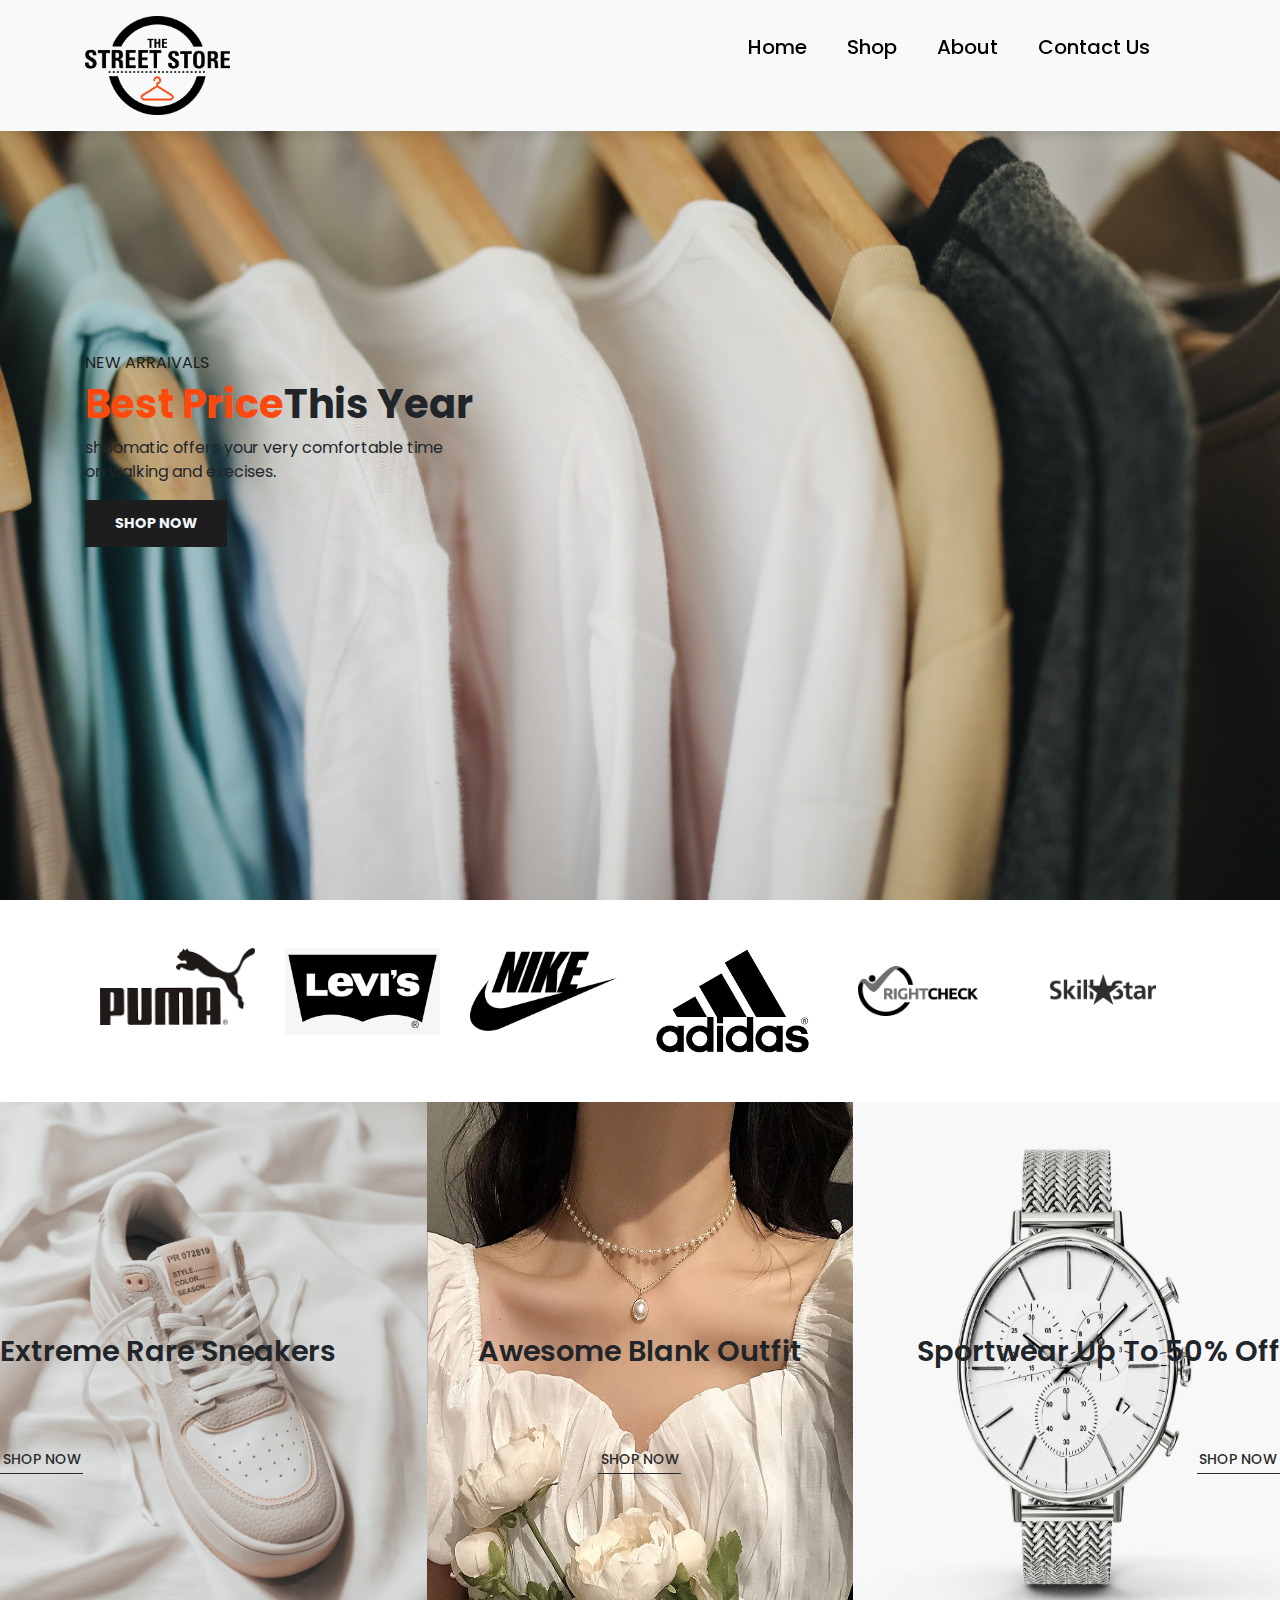
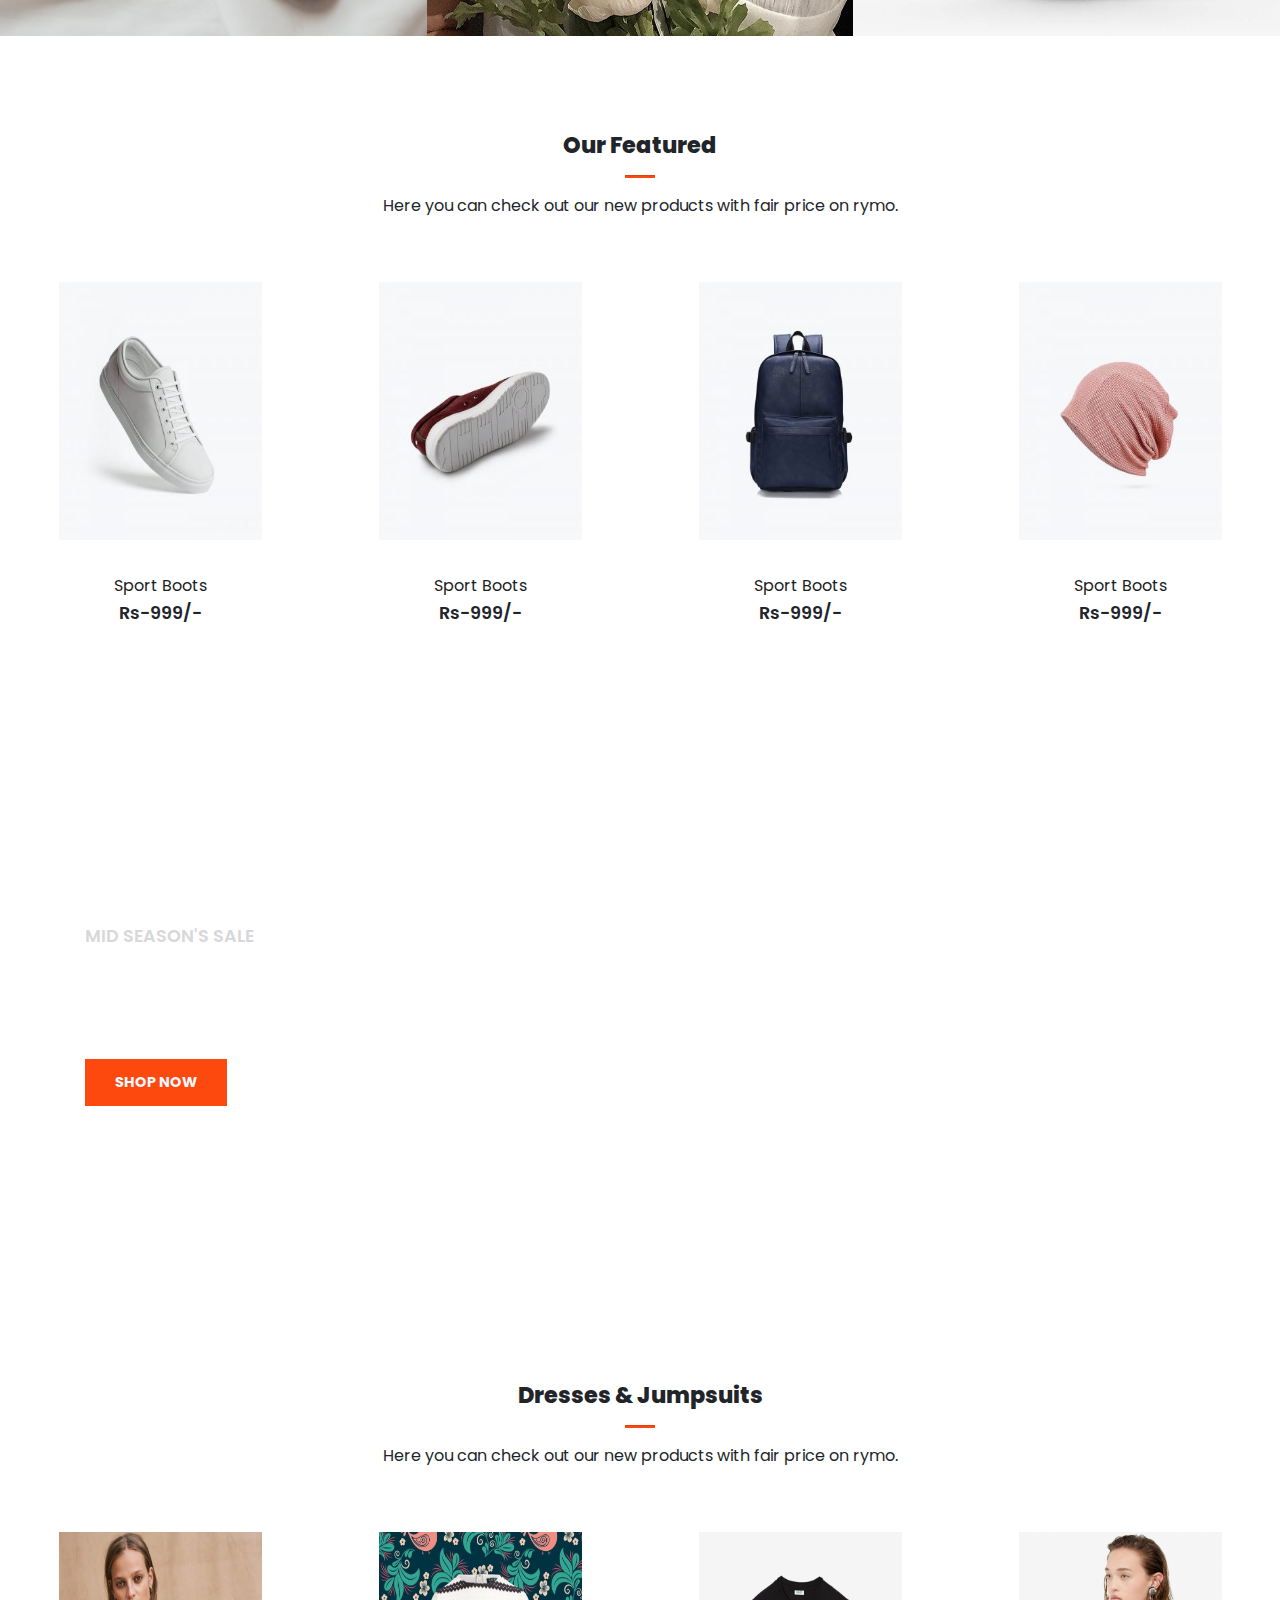
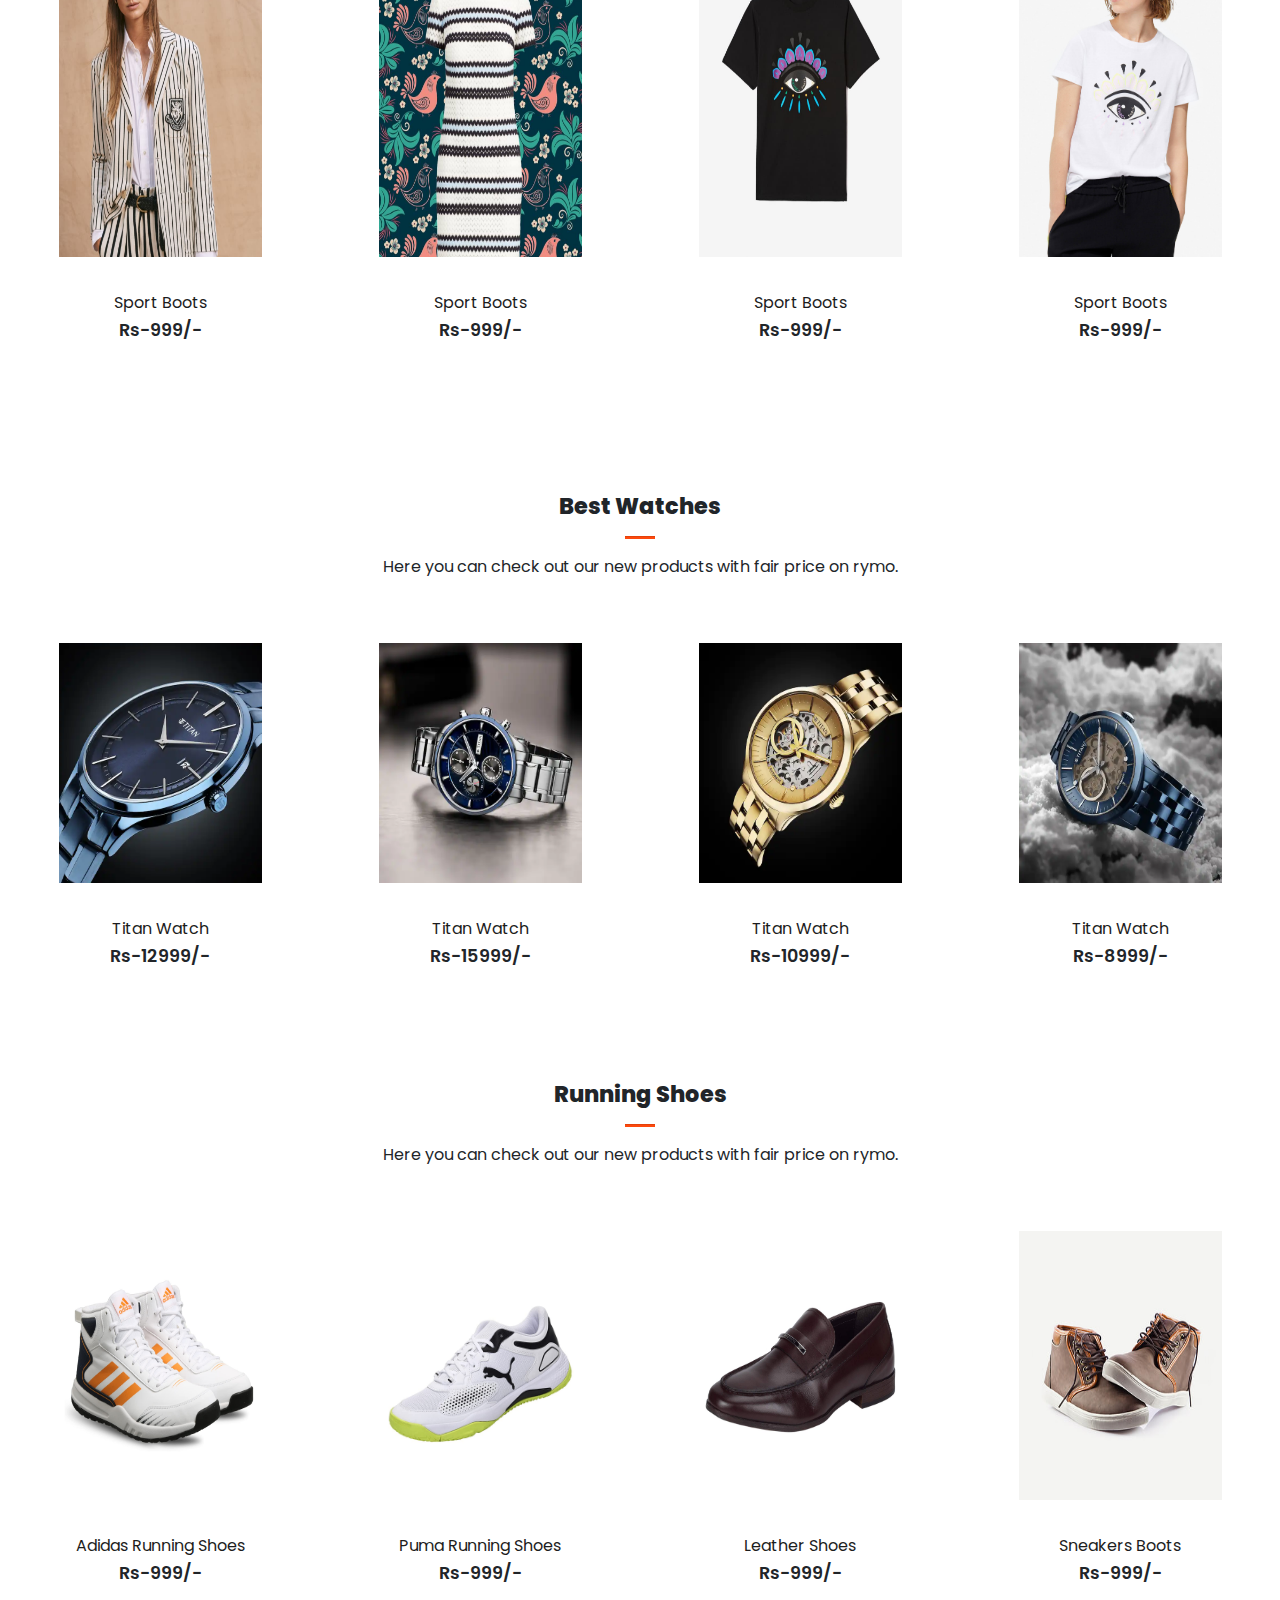
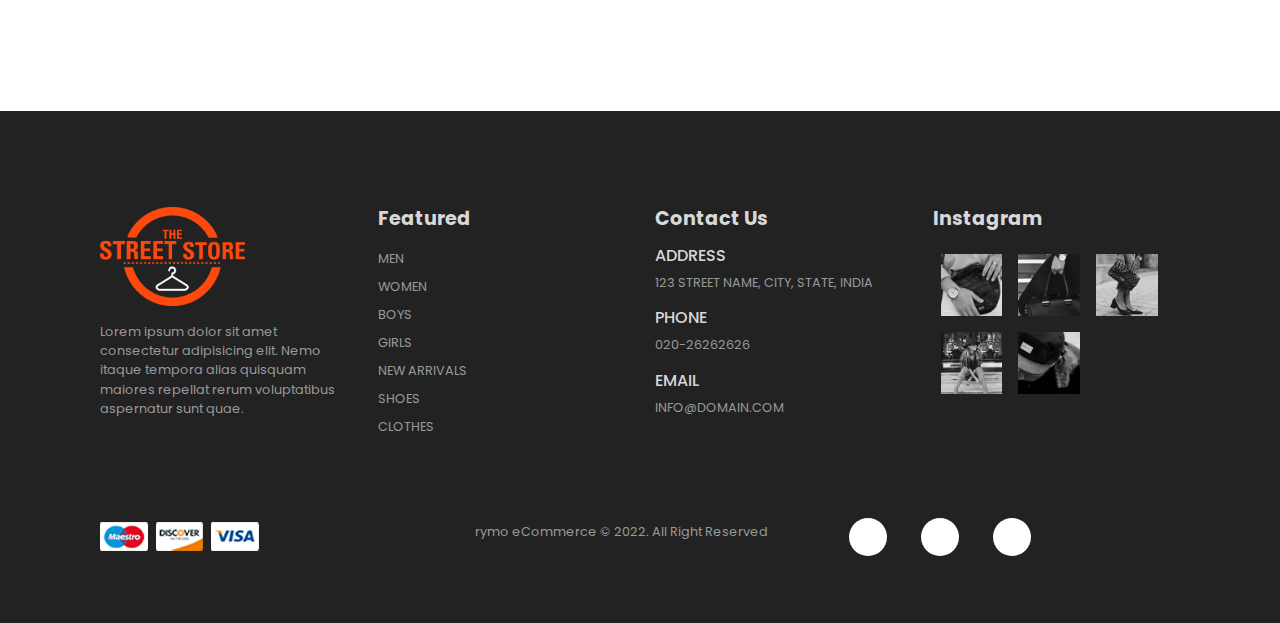
<file: index.html>
<!DOCTYPE html>
<html lang="en">

<head>
    <meta charset="UTF-8">
    <meta http-equiv="X-UA-Compatible" content="IE=edge">
    <meta name="viewport" content="width=device-width, initial-scale=1.0">
    <title>Project-1</title>
    <link rel="icon" type="image/x-icon" href="/img/icon.ico">

    <link rel="stylesheet" href="https://stackpath.bootstrapcdn.com/bootstrap/4.5.2/css/bootstrap.min.css"
        integrity="sha384-JcKb8q3iqJ61gNV9KGb8thSsNjpSL0n8PARn9HuZOnIxN0hoP+VmmDGMN5t9UJ0Z" crossorigin="anonymous">
    <link rel="stylesheet" href="https://cdnjs.cloudflare.com/ajax/libs/font-awesome/6.2.1/css/all.min.css"
        integrity="sha512-MV7K8+y+gLIBoVD59lQIYicR65iaqukzvf/nwasF0nqhPay5w/9lJmVM2hMDcnK143ze32    OnMGCdVK+iQrJ7lzPJQd1w=="
        crossorigin="anonymous" referrerpolicy="no-referrer" />

    <link rel="stylesheet" href="https://site-assets.fontawesome.com/releases/v6.2.1/css/all.css">

    <link rel="stylesheet" href="https://site-assets.fontawesome.com/releases/v6.2.1/css/sharp-solid.css">
    <link rel="preconnect" href="https://fonts.googleapis.com">
    <link rel="preconnect" href="https://fonts.gstatic.com" crossorigin>
    <link rel="preconnect" href="https://fonts.googleapis.com">
    <link rel="preconnect" href="https://fonts.gstatic.com" crossorigin>
    <link
        href="https://fonts.googleapis.com/css2?family=Poppins:ital,wght@0,100;0,200;0,300;0,400;0,500;0,600;0,700;0,800;0,900;1,100;1,200;1,300;1,400;1,500;1,600;1,700;1,800;1,900&family=Sofia&display=swap"
        rel="stylesheet">
    <link rel="stylesheet" href="style.css">
</head>

<body>
    <!--Navigation-->
    <nav class="navbar navbar-expand-lg navbar-light bg-light py-3 fixed-top">
        <div class="container">
            <img class="logo" src="img/logo3.png" width="145px" alt="logo">
            <button class="navbar-toggler" type="button" data-bs-toggle="collapse"
                data-bs-target="#navbarSupportedContent" aria-controls="navbarSupportedContent" aria-expanded="false"
                aria-label="Toggle navigation">
                <span class="navbar-toggler-icon" id="toggler-icon"></span>
                <!--<span id="bar"><i class="fal fa-bars"></i></span>-->
            </button>
            <div class="collapse navbar-collapse" id="navbarSupportedContent">
                <ul class="navbar-nav ml-auto">
                    <li class="nav-item">
                        <a class="nav-link" href="index.html">Home</a>
                    </li>
                    <li class="nav-item">
                        <a class="nav-link" href="Shop.html">Shop</a>
                    </li>
                    <li class="nav-item">
                        <a class="nav-link" href="About.html">About</a>
                    </li>
                    <li class="nav-item">
                        <a class="nav-link" href="Contact.html">Contact Us</a>
                    </li>
                    <div class="carticon">
                        <a href="cart.html"><i class="fal fa-bag-shopping " id="shoppingbag" ></i></a>
                    </div>
            </div>
        </div>
    </nav>
    <section id="home">
        <div class="container">
            <h5>NEW ARRAIVALS</h5>
            <h1><span>Best Price</span>This Year</h1>
            <p>shoomatic offers your very comfortable time <br> on walking and execises.</p>
            <button id="shopbtn">Shop Now</button>
        </div>
    </section>
    <section id="brand" class="container">
        <div class="row m-0 py-5">
            <img class="img-fluid col-lg-2 col-md-4 col-6" src="img/brand/puma.png" alt="">
            <img class="img-fluid col-lg-2 col-md-4 col-6" src="img/brand/levis.png" alt="">
            <img class="img-fluid col-lg-2 col-md-4 col-6" src="img/brand/nike.png" alt="">
            <img class="img-fluid col-lg-2 col-md-4 col-6" src="img/brand/adidas.png" alt="">
            <img class="img-fluid col-lg-2 col-md-4 col-6" src="img/brand/5.png" alt="">
            <img class="img-fluid col-lg-2 col-md-4 col-6" src="img/brand/6.png" alt="">
        </div>
    </section>
    <section class="container-fluid row">
        <div class="col col-lg-4 col-md-12 col-12 p-0 m-0">
            <img class="img-fluid" src="img/new/9.jpg" alt="" srcset="">
            <div class="details">
                <h2>Extreme Rare Sneakers</h2>
                <button class="text-uppercase">Shop Now</button>
            </div>
        </div>
        <div class="col col-lg-4 col-md-12 col-12 p-0 m-0">
            <img class="img-fluid" src="img/new/4.jpg" alt="" srcset="">
            <div class="details">
                <h2>Awesome Blank Outfit</h2>
                <button class="text-uppercase">Shop Now</button>
            </div>
        </div>
        <div class="col col-lg-4 col-md-12 col-12 p-0 m-0">
            <img class="img-fluid" src="img/new/3.jpg" alt="" srcset="">
            <div class="details">
                <h2>Sportwear Up To 50% Off</h2>
                <button class="text-uppercase">Shop Now</button>
            </div>
        </div>
    </section>
    <section id="featured" class="my-5 pb-5">
        <div class="container text-center mt-5 py-5">
            <h3>Our Featured</h3>
            <hr class="mx-auto">
            <p>Here you can check out our new products with fair price on rymo.</p>
        </div>
        <div class="row mx auto container-fluid">
            <div class="product text-center col-lg-3 col-md-4 col-12">
                <img class="img-fluid mb-3" src="img/featured/1.jpg" alt="">
                <div class="star">
                    <i class="fas fa-star"></i>
                    <i class="fas fa-star"></i>
                    <i class="fas fa-star"></i>
                    <i class="fas fa-star"></i>
                    <i class="fas fa-star"></i>
                </div>
                <h5 class="p-name">Sport Boots</h5>
                <h4 class="p-price">Rs-999/-</h4>
                <button class="buy-btn">Buy Now</button>
            </div>
            <div class="product text-center col-lg-3 col-md-4 col-12">
                <img class="img-fluid mb-3" src="img/featured/2.jpg" alt="">
                <div class="star">
                    <i class="fas fa-star"></i>
                    <i class="fas fa-star"></i>
                    <i class="fas fa-star"></i>
                    <i class="fas fa-star"></i>
                    <i class="fas fa-star"></i>
                </div>
                <h5 class="p-name">Sport Boots</h5>
                <h4 class="p-price">Rs-999/-</h4>
                <button class="buy-btn">Buy Now</button>
            </div>
            <div class="product text-center col-lg-3 col-md-4 col-12">
                <img class="img-fluid mb-3" src="img/featured/3.jpg" alt="">
                <div class="star">
                    <i class="fas fa-star"></i>
                    <i class="fas fa-star"></i>
                    <i class="fas fa-star"></i>
                    <i class="fas fa-star"></i>
                    <i class="fas fa-star"></i>
                </div>
                <h5 class="p-name">Sport Boots</h5>
                <h4 class="p-price">Rs-999/-</h4>
                <button class="buy-btn">Buy Now</button>
            </div>
            <div class="product text-center col-lg-3 col-md-4 col-12">
                <img class="img-fluid mb-3" src="img/featured/4.jpg" alt="">
                <div class="star">
                    <i class="fas fa-star"></i>
                    <i class="fas fa-star"></i>
                    <i class="fas fa-star"></i>
                    <i class="fas fa-star"></i>
                    <i class="fas fa-star"></i>
                </div>
                <h5 class="p-name">Sport Boots</h5>
                <h4 class="p-price">Rs-999/-</h4>
                <button class="buy-btn">Buy Now</button>
            </div>
        </div>
    </section>
    <section id="banner" class="my-5 py-5">
        <div class="container">
            <h4>MID SEASON'S SALE</h4>
            <h1>Autumn collection <br> UP TO 20% OFF</h1>
            <button class="text-uppercase">Shop Now</button>
        </div>
    </section>
    <section id="clothes" class="my-5 ">
        <div class="container text-center mt-5 py-5">
            <h3>Dresses & Jumpsuits</h3>
            <hr class="mx-auto">
            <p>Here you can check out our new products with fair price on rymo.</p>
        </div>
        <div class="row mx auto container-fluid">
            <div class="product text-center col-lg-3 col-md-4 col-12">
                <img class="img-fluid mb-3" src="img/clothes/1.jpg" alt="">
                <div class="star">
                    <i class="fas fa-star"></i>
                    <i class="fas fa-star"></i>
                    <i class="fas fa-star"></i>
                    <i class="fas fa-star"></i>
                    <i class="fas fa-star"></i>
                </div>
                <h5 class="p-name">Sport Boots</h5>
                <h4 class="p-price">Rs-999/-</h4>
                <button class="buy-btn">Buy Now</button>
            </div>
            <div class="product text-center col-lg-3 col-md-4 col-12">
                <img class="img-fluid mb-3" src="img/clothes/2.jpg" alt="">
                <div class="star">
                    <i class="fas fa-star"></i>
                    <i class="fas fa-star"></i>
                    <i class="fas fa-star"></i>
                    <i class="fas fa-star"></i>
                    <i class="fas fa-star"></i>
                </div>
                <h5 class="p-name">Sport Boots</h5>
                <h4 class="p-price">Rs-999/-</h4>
                <button class="buy-btn">Buy Now</button>
            </div>
            <div class="product text-center col-lg-3 col-md-4 col-12">
                <img class="img-fluid mb-3" src="img/clothes/3.jpg" alt="">
                <div class="star">
                    <i class="fas fa-star"></i>
                    <i class="fas fa-star"></i>
                    <i class="fas fa-star"></i>
                    <i class="fas fa-star"></i>
                    <i class="fas fa-star"></i>
                </div>
                <h5 class="p-name">Sport Boots</h5>
                <h4 class="p-price">Rs-999/-</h4>
                <button class="buy-btn">Buy Now</button>
            </div>
            <div class="product text-center col-lg-3 col-md-4 col-12">
                <img class="img-fluid mb-3" src="img/clothes/4.jpg" alt="">
                <div class="star">
                    <i class="fas fa-star"></i>
                    <i class="fas fa-star"></i>
                    <i class="fas fa-star"></i>
                    <i class="fas fa-star"></i>
                    <i class="fas fa-star"></i>
                </div>
                <h5 class="p-name">Sport Boots</h5>
                <h4 class="p-price">Rs-999/-</h4>
                <button class="buy-btn">Buy Now</button>
            </div>
        </div>
    </section>
    <section id="watches" class="my-5 ">
        <div class="container text-center mt-5 py-5">
            <h3>Best Watches</h3>
            <hr class="mx-auto">
            <p>Here you can check out our new products with fair price on rymo.</p>
        </div>
        <div class="row mx auto container-fluid">
            <div class="product text-center col-lg-3 col-md-4 col-12">
                <img class="img-fluid mb-3" src="img/watches/titan1.webp" alt="">
                <div class="star">
                    <i class="fas fa-star"></i>
                    <i class="fas fa-star"></i>
                    <i class="fas fa-star"></i>
                    <i class="fas fa-star"></i>
                    <i class="fas fa-star"></i>
                </div>
                <h5 class="p-name">Titan Watch</h5>
                <h4 class="p-price">Rs-12999/-</h4>
                <button class="buy-btn">Buy Now</button>
            </div>
            <div class="product text-center col-lg-3 col-md-4 col-12">
                <img class="img-fluid mb-3" src="img/watches/titan2.webp" alt="">
                <div class="star">
                    <i class="fas fa-star"></i>
                    <i class="fas fa-star"></i>
                    <i class="fas fa-star"></i>
                    <i class="fas fa-star"></i>
                    <i class="fas fa-star"></i>
                </div>
                <h5 class="p-name">Titan Watch</h5>
                <h4 class="p-price">Rs-15999/-</h4>
                <button class="buy-btn">Buy Now</button>
            </div>
            <div class="product text-center col-lg-3 col-md-4 col-12">
                <img class="img-fluid mb-3" src="img/watches/titan3.webp" alt="">
                <div class="star">
                    <i class="fas fa-star"></i>
                    <i class="fas fa-star"></i>
                    <i class="fas fa-star"></i>
                    <i class="fas fa-star"></i>
                    <i class="fas fa-star"></i>
                </div>
                <h5 class="p-name">Titan Watch</h5>
                <h4 class="p-price">Rs-10999/-</h4>
                <button class="buy-btn">Buy Now</button>
            </div>
            <div class="product text-center col-lg-3 col-md-4 col-12">
                <img class="img-fluid mb-3" src="img/watches/titan4.webp" alt="">
                <div class="star">
                    <i class="fas fa-star"></i>
                    <i class="fas fa-star"></i>
                    <i class="fas fa-star"></i>
                    <i class="fas fa-star"></i>
                    <i class="fas fa-star"></i>
                </div>
                <h5 class="p-name">Titan Watch</h5>
                <h4 class="p-price">Rs-8999/-</h4>
                <button class="buy-btn">Buy Now</button>
            </div>
        </div>
    </section>
    <section id="shoes" class="my-5 pb-5">
        <div class="container text-center mt-5 py-5">
            <h3>Running Shoes</h3>
            <hr class="mx-auto">
            <p>Here you can check out our new products with fair price on rymo.</p>
        </div>
        <div class="row mx auto container-fluid">
            <div class="product text-center col-lg-3 col-md-4 col-12">
                <img class="img-fluid mb-3" src="img/shoes/adidas3.jpg" alt="">
                <div class="star">
                    <i class="fas fa-star"></i>
                    <i class="fas fa-star"></i>
                    <i class="fas fa-star"></i>
                    <i class="fas fa-star"></i>
                    <i class="fas fa-star"></i>
                </div>
                <h5 class="p-name">Adidas Running Shoes</h5>
                <h4 class="p-price">Rs-999/-</h4>
                <button class="buy-btn">Buy Now</button>
            </div>
            <div class="product text-center col-lg-3 col-md-4 col-12">
                <img class="img-fluid mb-3" src="img/shoes/puma2.jpg" alt="">
                <div class="star">
                    <i class="fas fa-star"></i>
                    <i class="fas fa-star"></i>
                    <i class="fas fa-star"></i>
                    <i class="fas fa-star"></i>
                    <i class="fas fa-star"></i>
                </div>
                <h5 class="p-name">Puma Running Shoes</h5>
                <h4 class="p-price">Rs-999/-</h4>
                <button class="buy-btn">Buy Now</button>
            </div>
            <div class="product text-center col-lg-3 col-md-4 col-12">
                <img class="img-fluid mb-3" src="img/shoes/redtape1.jpg" alt="">
                <div class="star">
                    <i class="fas fa-star"></i>
                    <i class="fas fa-star"></i>
                    <i class="fas fa-star"></i>
                    <i class="fas fa-star"></i>
                    <i class="fas fa-star"></i>
                </div>
                <h5 class="p-name">Leather Shoes</h5>
                <h4 class="p-price">Rs-999/-</h4>
                <button class="buy-btn">Buy Now</button>
            </div>
            <div class="product text-center col-lg-3 col-md-4 col-12">
                <img class="img-fluid mb-3" src="img/shoes/5.jpg" alt="">
                <div class="star">
                    <i class="fas fa-star"></i>
                    <i class="fas fa-star"></i>
                    <i class="fas fa-star"></i>
                    <i class="fas fa-star"></i>
                    <i class="fas fa-star"></i>
                </div>
                <h5 class="p-name">Sneakers Boots</h5>
                <h4 class="p-price">Rs-999/-</h4>
                <button class="buy-btn">Buy Now</button>
            </div>
        </div>
    </section>
    <footer class="mt-5 py-5">
        <div class="row container mx-auto pt-5">
            <div class="footer-one col-lg-3 col-md-6 col-12 ">
                <img class="pt-0" src="img/logo4.png" width="145px" alt="">
                <p class="pt-3">Lorem ipsum dolor sit amet consectetur adipisicing elit. Nemo itaque tempora alias quisquam maiores
                    repellat rerum voluptatibus aspernatur sunt quae.</p>
            </div>
            <div class="footer-one col-lg-3 col-md-6 col-12 mb-3">
                <h5 class="pb-2">Featured</h5>
                <ul class="text-uppercase list-unstyled">
                    <li><a href="#">men</a></li>
                    <li><a href="#">women</a></li>
                    <li><a href="#">boys</a></li>
                    <li><a href="#">girls</a></li>
                    <li><a href="#">new arrivals</a></li>
                    <li><a href="#">shoes</a></li>
                    <li><a href="#">clothes</a></li>
                </ul>
            </div>
            <div class="footer-one col-lg-3 col-md-6 col-12 mb-3">
                <h5 class="pb-2">Contact Us</h5>
                <div>
                    <h6 class="text-uppercase">Address</h6>
                    <p class="text-uppercase">123 Street name, city, State, india</p>
                </div>
                <div>
                    <h6 class="text-uppercase">Phone</h6>
                    <p class="text-uppercase">020-26262626</p>
                </div>
                <div>
                    <h6 class="text-uppercase">Email</h6>
                    <p class="text-uppercase">info@domain.com</p>
                </div>
            </div>
            <div class="footer-one col-lg-3 col-md-6 col-12">
                <h5 class="pb-2">Instagram</h5>
                <div class="row">
                    <img class="img-fluid w-25 h-100 m-2" src="img/insta/1.jpg" alt="">
                    <img class="img-fluid w-25 h-100 m-2" src="img/insta/2.jpg" alt="">
                    <img class="img-fluid w-25 h-100 m-2" src="img/insta/3.jpg" alt="">
                    <img class="img-fluid w-25 h-100 m-2" src="img/insta/4.jpg" alt="">
                    <img class="img-fluid w-25 h-100 m-2" src="img/insta/5.jpg" alt="">
                </div>
            </div>
        </div>
        <div class="copyright mt-5">
            <div class="row container mx-auto">
                <div class="col-lg-3 col-md-6 col-12 mb-4">
                    <img src="img/payment.png" alt="">
                </div>
                <div class="container col-lg-3 col-md-6 col-12 text-nowrap mb-2">
                    <p>rymo eCommerce &copy; 2022. All Right Reserved</p>
                </div>
                <div class="container col-lg-3 col-md-6 col-12 pt-3 pl-4" id="footericon" >
                    <a href="#"><i class="fab fa-facebook-f"></i></a>
                    <a href="#"><i class="fab fa-twitter"></i></a>
                    <a href="#"><i class="fab fa-linkedin-in"></i></a>
                </div>
            </div>
        </div>
    </footer>

    <script src="https://cdn.jsdelivr.net/npm/@popperjs/core@2.10.2/dist/umd/popper.min.js"
        integrity="sha384-7+zCNj/IqJ95wo16oMtfsKbZ9ccEh31eOz1HGyDuCQ6wgnyJNSYdrPa03rtR1zdB"
        crossorigin="anonymous"></script>
    <script src="https://cdn.jsdelivr.net/npm/bootstrap@5.1.3/dist/js/bootstrap.min.js"
        integrity="sha384-QJHtvGhmr9XOIpI6YVutG+2QOK9T+ZnN4kzFN1RtK3zEFEIsxhlmWl5/YESvpZ13"
        crossorigin="anonymous"></script>
</body>

</html>
</file>
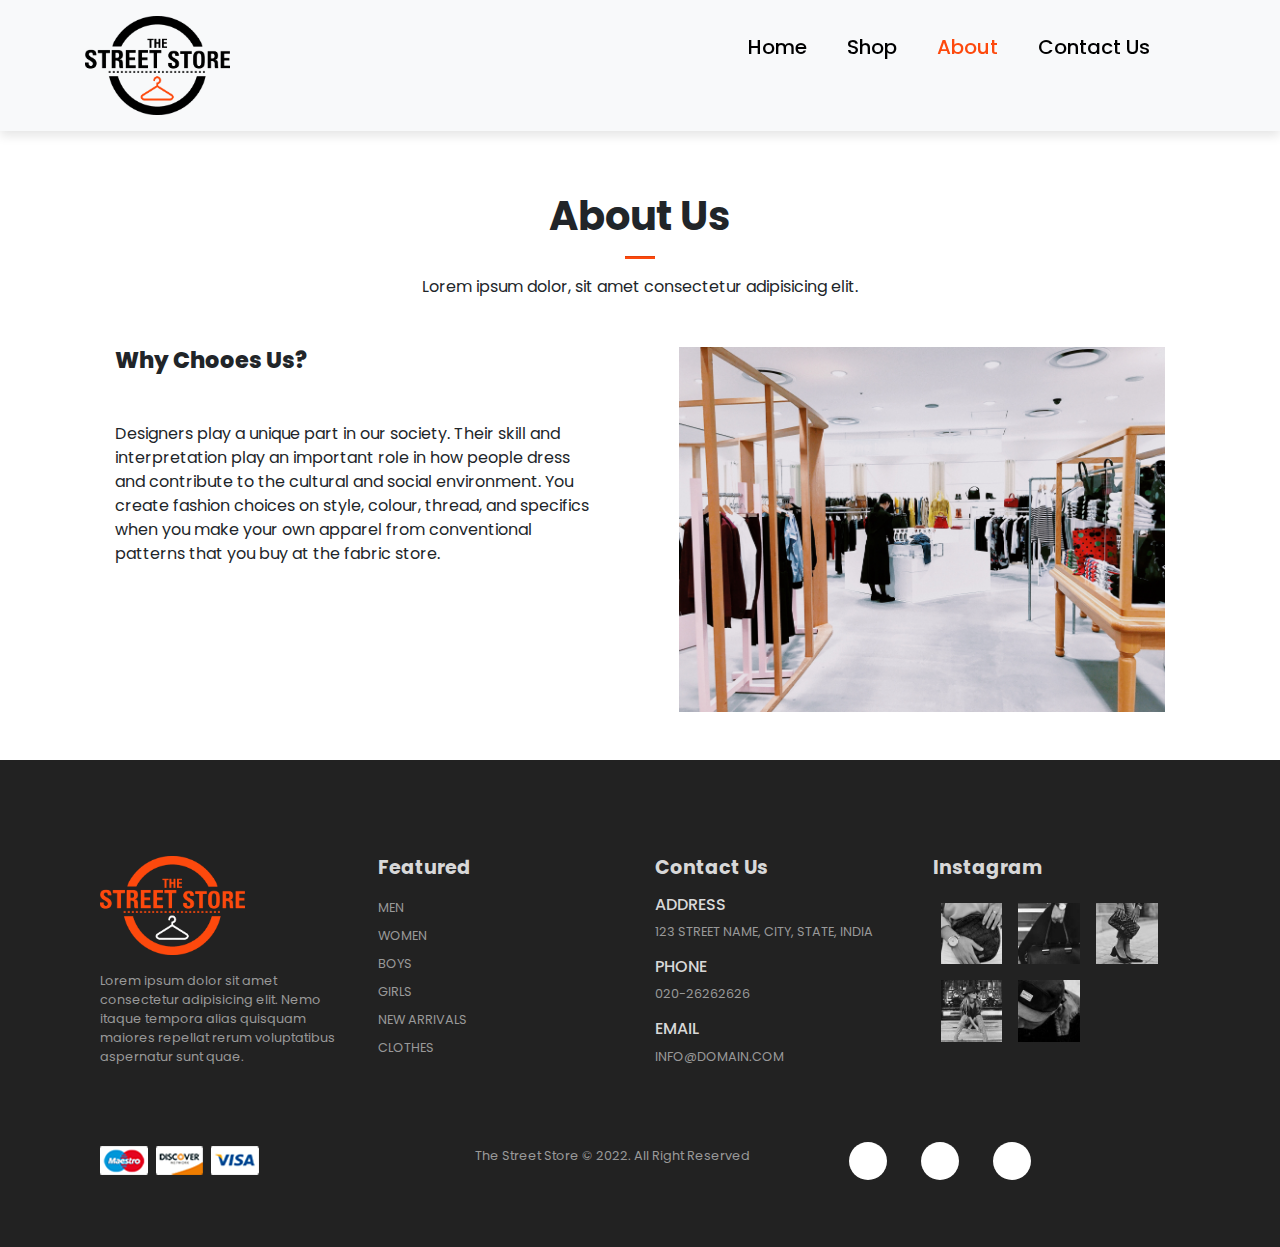
<file: About.html>
<!DOCTYPE html>
<html lang="en">

<head>
    <meta charset="UTF-8">
    <meta http-equiv="X-UA-Compatible" content="IE=edge">
    <meta name="viewport" content="width=device-width, initial-scale=1.0">
    <title>Project-1</title>
    <link rel="icon" type="image/x-icon" href="/img/icon.ico">
    <link rel="stylesheet" href="https://stackpath.bootstrapcdn.com/bootstrap/4.5.2/css/bootstrap.min.css"
        integrity="sha384-JcKb8q3iqJ61gNV9KGb8thSsNjpSL0n8PARn9HuZOnIxN0hoP+VmmDGMN5t9UJ0Z" crossorigin="anonymous">
    <link rel="stylesheet" href="https://cdnjs.cloudflare.com/ajax/libs/font-awesome/6.2.1/css/all.min.css"
        integrity="sha512-MV7K8+y+gLIBoVD59lQIYicR65iaqukzvf/nwasF0nqhPay5w/9lJmVM2hMDcnK1OnMGCdVK+iQrJ7lzPJQd1w=="
        crossorigin="anonymous" referrerpolicy="no-referrer" />

    <link rel="stylesheet" href="https://site-assets.fontawesome.com/releases/v6.2.1/css/all.css">

    <link rel="stylesheet" href="https://site-assets.fontawesome.com/releases/v6.2.1/css/sharp-solid.css">
    <link rel="preconnect" href="https://fonts.googleapis.com">
    <link rel="preconnect" href="https://fonts.gstatic.com" crossorigin>
    <link rel="preconnect" href="https://fonts.googleapis.com">
    <link rel="preconnect" href="https://fonts.gstatic.com" crossorigin>
    <link
        href="https://fonts.googleapis.com/css2?family=Poppins:ital,wght@0,100;0,200;0,300;0,400;0,500;0,600;0,700;0,800;0,900;1,100;1,200;1,300;1,400;1,500;1,600;1,700;1,800;1,900&family=Sofia&display=swap"
        rel="stylesheet">
    <link rel="stylesheet" href="style.css">
</head>

<body>
    <nav class="navbar navbar-expand-lg navbar-light bg-light py-3 fixed-top">
        <div class="container">
            <img class="logo" src="img/logo3.png" width="145px" alt="logo">
            <button class="navbar-toggler" type="button" data-bs-toggle="collapse"
                data-bs-target="#navbarSupportedContent" aria-controls="navbarSupportedContent" aria-expanded="false"
                aria-label="Toggle navigation">
                <span class="navbar-toggler-icon" id="toggler-icon"></span>
                <!--<span id="bar"><i class="fal fa-bars"></i></span>-->
            </button>
            <div class="collapse navbar-collapse" id="navbarSupportedContent">
                <ul class="navbar-nav ml-auto">
                    <li class="nav-item">
                        <a class="nav-link" href="index.html">Home</a>
                    </li>
                    <li class="nav-item">
                        <a class="nav-link" href="Shop.html">Shop</a>
                    </li>
                    <li class="nav-item">
                        <a class="nav-link active" href="About.html">About</a>
                    </li>
                    <li class="nav-item">
                        <a class="nav-link" href="contact.html">Contact Us</a>
                    </li>
                    <div class="carticon">
                        <a href="cart.html"><i class="fal fa-bag-shopping " id="shoppingbag" ></i></a>
                    </div>
            </div>
        </div>
    </nav>
    <section class="container my-5 pt-5">
        <div class="container text-center mt-5 pt-5">
            <h1>About Us</h1>
            <hr class="mx-auto">
            <p>Lorem ipsum dolor, sit amet consectetur adipisicing elit.</p>
        </div>
    </section>
    <section class="container">
        <div class="row container">
            <div class="col">
                <h3>Why Chooes Us?</h3>
                <p class="mt-5">Designers play a unique part in our society. Their skill and interpretation play an important role in
                    how people dress and contribute to the cultural and social environment. You create fashion choices
                    on style, colour, thread, and specifics when you make your own apparel from conventional patterns
                    that you buy at the fabric store.
                </p>
            </div>
            <div class="col ml-5">
                <img src="img/about.jpg" width="100%" alt="">
            </div>
        </div>
    </section>
    <footer class="mt-5 py-5">
        <div class="row container mx-auto pt-5">
            <div class="footer-one col-lg-3 col-md-6 col-12 ">
                <img class="pt-0" src="img/logo4.png" width="145px" alt="">
                <p class="pt-3">Lorem ipsum dolor sit amet consectetur adipisicing elit. Nemo itaque tempora alias
                    quisquam maiores
                    repellat rerum voluptatibus aspernatur sunt quae.</p>
            </div>
            <div class="footer-one col-lg-3 col-md-6 col-12 mb-3">
                <h5 class="pb-2">Featured</h5>
                <ul class="text-uppercase list-unstyled">
                    <li><a href="#">men</a></li>
                    <li><a href="#">women</a></li>
                    <li><a href="#">boys</a></li>
                    <li><a href="#">girls</a></li>
                    <li><a href="#">new arrivals</a></li>
                    <li><a href="#">clothes</a></li>
                </ul>
            </div>
            <div class="footer-one col-lg-3 col-md-6 col-12 mb-3">
                <h5 class="pb-2">Contact Us</h5>
                <div>
                    <h6 class="text-uppercase">Address</h6>
                    <p class="text-uppercase">123 Street name, city, State, india</p>
                </div>
                <div>
                    <h6 class="text-uppercase">Phone</h6>
                    <p class="text-uppercase">020-26262626</p>
                </div>
                <div>
                    <h6 class="text-uppercase">Email</h6>
                    <p class="text-uppercase">info@domain.com</p>
                </div>
            </div>
            <div class="footer-one col-lg-3 col-md-6 col-12">
                <h5 class="pb-2">Instagram</h5>
                <div class="row">
                    <img class="img-fluid w-25 h-100 m-2" src="img/insta/1.jpg" alt="">
                    <img class="img-fluid w-25 h-100 m-2" src="img/insta/2.jpg" alt="">
                    <img class="img-fluid w-25 h-100 m-2" src="img/insta/3.jpg" alt="">
                    <img class="img-fluid w-25 h-100 m-2" src="img/insta/4.jpg" alt="">
                    <img class="img-fluid w-25 h-100 m-2" src="img/insta/5.jpg" alt="">
                </div>
            </div>
        </div>
        <div class="copyright mt-5">
            <div class="row container mx-auto">
                <div class="col-lg-3 col-md-6 col-12 mb-4">
                    <img src="img/payment.png" alt="">
                </div>
                <div class="container col-lg-3 col-md-6 col-12 text-nowrap mb-2">
                    <p>The Street Store &copy; 2022. All Right Reserved</p>
                </div>
                <div class="container col-lg-3 col-md-6 col-12 pt-3 pl-4" id="footericon">
                    <a href="#"><i class="fab fa-facebook-f"></i></a>
                    <a href="#"><i class="fab fa-twitter"></i></a>
                    <a href="#"><i class="fab fa-linkedin-in"></i></a>
                </div>
            </div>
        </div>
    </footer>
    <script src="https://cdn.jsdelivr.net/npm/@popperjs/core@2.10.2/dist/umd/popper.min.js"
        integrity="sha384-7+zCNj/IqJ95wo16oMtfsKbZ9ccEh31eOz1HGyDuCQ6wgnyJNSYdrPa03rtR1zdB"
        crossorigin="anonymous"></script>
    <script src="https://cdn.jsdelivr.net/npm/bootstrap@5.1.3/dist/js/bootstrap.min.js"
        integrity="sha384-QJHtvGhmr9XOIpI6YVutG+2QOK9T+ZnN4kzFN1RtK3zEFEIsxhlmWl5/YESvpZ13"
        crossorigin="anonymous"></script>
</body>

</html>
</file>
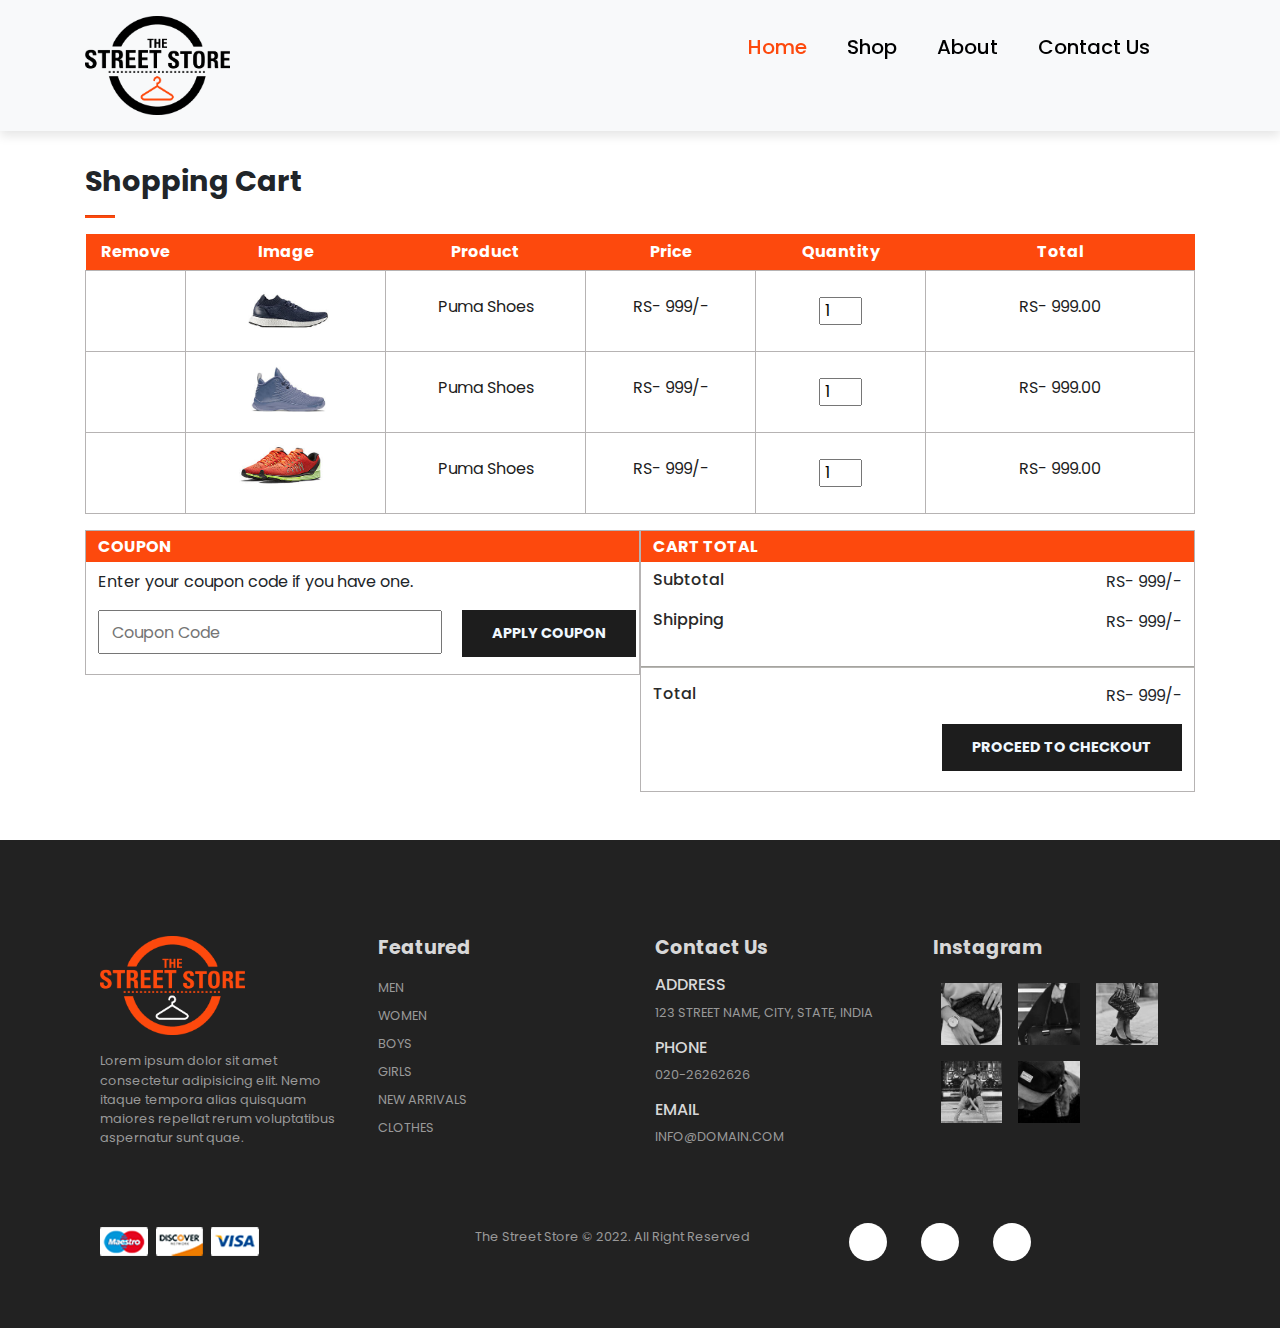
<file: cart.html>
<!DOCTYPE html>
<html lang="en">

<head>
    <meta charset="UTF-8">
    <meta http-equiv="X-UA-Compatible" content="IE=edge">
    <meta name="viewport" content="width=device-width, initial-scale=1.0">
    <title>Cart</title>
    <link rel="icon" type="image/x-icon" href="/img/icon.ico">
    <link rel="stylesheet" href="https://stackpath.bootstrapcdn.com/bootstrap/4.5.2/css/bootstrap.min.css"
        integrity="sha384-JcKb8q3iqJ61gNV9KGb8thSsNjpSL0n8PARn9HuZOnIxN0hoP+VmmDGMN5t9UJ0Z" crossorigin="anonymous">

    <link rel="stylesheet" href="https://cdnjs.cloudflare.com/ajax/libs/font-awesome/6.2.1/css/all.min.css"
        integrity="sha512-MV7K8+y+gLIBoVD59lQIYicR65iaqukzvf/nwasF0nqhPay5w/9lJmVM2hMDcnK1OnMGCdVK+iQrJ7lzPJQd1w=="
        crossorigin="anonymous" referrerpolicy="no-referrer" />

    <link rel="stylesheet" href="https://site-assets.fontawesome.com/releases/v6.2.1/css/all.css">

    <link rel="stylesheet" href="https://site-assets.fontawesome.com/releases/v6.2.1/css/sharp-solid.css">
    <link rel="preconnect" href="https://fonts.googleapis.com">
    <link rel="preconnect" href="https://fonts.gstatic.com" crossorigin>
    <link rel="preconnect" href="https://fonts.googleapis.com">
    <link rel="preconnect" href="https://fonts.gstatic.com" crossorigin>
    <link
        href="https://fonts.googleapis.com/css2?family=Poppins:ital,wght@0,100;0,200;0,300;0,400;0,500;0,600;0,700;0,800;0,900;1,100;1,200;1,300;1,400;1,500;1,600;1,700;1,800;1,900&family=Sofia&display=swap"
        rel="stylesheet">
    <link rel="stylesheet" href="style.css">
    <style>
        h2{
            margin-top: 20px;
        }
       
    </style>

</head>

<body>
    <nav class="navbar navbar-expand-lg navbar-light bg-light py-3 fixed-top">
        <div class="container">
            <img class="logo" src="img/logo3.png" width="145px" alt="logo">
            <button class="navbar-toggler" type="button" data-bs-toggle="collapse"
                data-bs-target="#navbarSupportedContent" aria-controls="navbarSupportedContent" aria-expanded="false"
                aria-label="Toggle navigation">
                <span class="navbar-toggler-icon" id="toggler-icon"></span>
                <!--<span id="bar"><i class="fal fa-bars"></i></span>-->
            </button>
            <div class="collapse navbar-collapse" id="navbarSupportedContent">
                <ul class="navbar-nav ml-auto">
                    <li class="nav-item">
                        <a class="nav-link active" href="index.html">Home</a>
                    </li>
                    <li class="nav-item">
                        <a class="nav-link" href="Shop.html">Shop</a>
                    </li>
                    <li class="nav-item">
                        <a class="nav-link" href="About.html">About</a>
                    </li>
                    <li class="nav-item">
                        <a class="nav-link" href="contact.html">Contact Us</a>
                    </li>
                    <div class="carticon">
                        <a href="cart.html"><i class="fal fa-bag-shopping " id="shoppingbag" ></i></a>
                    </div>
            </div>
        </div>
    </nav>
    <section class="container pt-5 mt-5" >
        <h2 class="font-weight-bold pt-5">Shopping Cart</h2>
        <hr>
    </section>
    <section class="container" id="cart-container">
        <table width="100%">
            <thead>
                <tr>
                    <td>Remove</td>
                    <td>Image</td>
                    <td>Product</td>
                    <td>Price</td>
                    <td>Quantity</td>
                    <td>Total</td>
                </tr>
            </thead>
            <tbody>
                <tr>
                    <td><a href=""><i class="fas fa-trash-alt"></i></a></td>
                    <td><img src="img/shoes/1.jpg" alt=""></td>
                    <td><h5>Puma Shoes</h5></td>
                    <td><h5>RS- 999/-</h5></td>
                    <td><input class="w-25 pl-1" value="1" type="number"></td>
                    <td><h5>RS- 999.00</h5></td>
                </tr>
                <tr>
                    <td><a href=""><i class="fas fa-trash-alt"></i></a></td>
                    <td><img src="img/shoes/2.jpg" alt=""></td>
                    <td><h5>Puma Shoes</h5></td>
                    <td><h5>RS- 999/-</h5></td>
                    <td><input class="w-25 pl-1" value="1" type="number"></td>
                    <td><h5>RS- 999.00</h5></td>
                </tr>
                <tr>
                    <td><a href=""><i class="fas fa-trash-alt"></i></a></td>
                    <td><img src="img/shoes/3.jpg" alt=""></td>
                    <td><h5>Puma Shoes</h5></td>
                    <td><h5>RS- 999/-</h5></td>
                    <td><input class="w-25 pl-1" value="1" type="number"></td>
                    <td><h5>RS- 999.00</h5></td>
                </tr>
            </tbody>
        </table>
    </section>

    <section id="cart-bottom" class="container">
        <div class="row">
            <div class="coupon col-lg-6 col-md-6 col-12 p-0 pt-3">
                <div>
                    <h5>COUPON</h5>
                    <P>Enter your coupon code if you have one.</P>
                    <input type="text" placeholder="Coupon Code">
                    <button class="ml-3 mb-3">APPLY COUPON</button>
                </div>
            </div>
            <div class="total col-lg-6 col-md-6 col-12 p-0 pt-3">
                <div>
                    <h5>CART TOTAL</h5>
                    <div class="d-flex justify-content-between">
                        <h6>Subtotal</h6>
                        <p>RS- 999/-</p>
                    </div>
                    <div class="d-flex justify-content-between">
                        <h6>Shipping</h6>
                        <p>RS- 999/-</p>
                    </div>
                    <hr class="second-hr">
                    <div class="d-flex justify-content-between">
                        <h6>Total</h6>
                        <p>RS- 999/-</p>
                    </div>
                    <button class="ml-auto">PROCEED TO CHECKOUT</button>
                </div>

        </div>

    </section>
    

    <footer class="mt-5 py-5">
        <div class="row container mx-auto pt-5">
            <div class="footer-one col-lg-3 col-md-6 col-12 ">
                <img class="pt-0" src="img/logo4.png" width="145px" alt="">
                <p class="pt-3">Lorem ipsum dolor sit amet consectetur adipisicing elit. Nemo itaque tempora alias quisquam maiores
                    repellat rerum voluptatibus aspernatur sunt quae.</p>
            </div>
            <div class="footer-one col-lg-3 col-md-6 col-12 mb-3">
                <h5 class="pb-2">Featured</h5>
                <ul class="text-uppercase list-unstyled">
                    <li><a href="#">men</a></li>
                    <li><a href="#">women</a></li>
                    <li><a href="#">boys</a></li>
                    <li><a href="#">girls</a></li>
                    <li><a href="#">new arrivals</a></li>
                    <li><a href="#">clothes</a></li>
                </ul>
            </div>
            <div class="footer-one col-lg-3 col-md-6 col-12 mb-3">
                <h5 class="pb-2">Contact Us</h5>
                <div>
                    <h6 class="text-uppercase">Address</h6>
                    <p class="text-uppercase">123 Street name, city, State, india</p>
                </div>
                <div>
                    <h6 class="text-uppercase">Phone</h6>
                    <p class="text-uppercase">020-26262626</p>
                </div>
                <div>
                    <h6 class="text-uppercase">Email</h6>
                    <p class="text-uppercase">info@domain.com</p>
                </div>
            </div>
            <div class="footer-one col-lg-3 col-md-6 col-12">
                <h5 class="pb-2">Instagram</h5>
                <div class="row">
                    <img class="img-fluid w-25 h-100 m-2" src="img/insta/1.jpg" alt="">
                    <img class="img-fluid w-25 h-100 m-2" src="img/insta/2.jpg" alt="">
                    <img class="img-fluid w-25 h-100 m-2" src="img/insta/3.jpg" alt="">
                    <img class="img-fluid w-25 h-100 m-2" src="img/insta/4.jpg" alt="">
                    <img class="img-fluid w-25 h-100 m-2" src="img/insta/5.jpg" alt="">
                </div>
            </div>
        </div>
        <div class="copyright mt-5">
            <div class="row container mx-auto">
                <div class="col-lg-3 col-md-6 col-12 mb-4">
                    <img src="img/payment.png" alt="">
                </div>
                <div class="container col-lg-3 col-md-6 col-12 text-nowrap mb-2">
                    <p>The Street Store &copy; 2022. All Right Reserved</p>
                </div>
                <div class="container col-lg-3 col-md-6 col-12 pt-3 pl-4" id="footericon" >
                    <a href="#"><i class="fab fa-facebook-f"></i></a>
                    <a href="#"><i class="fab fa-twitter"></i></a>
                    <a href="#"><i class="fab fa-linkedin-in"></i></a>
                </div>
            </div>
        </div>
    </footer>
    <script src="https://cdn.jsdelivr.net/npm/@popperjs/core@2.10.2/dist/umd/popper.min.js"
        integrity="sha384-7+zCNj/IqJ95wo16oMtfsKbZ9ccEh31eOz1HGyDuCQ6wgnyJNSYdrPa03rtR1zdB"
        crossorigin="anonymous"></script>
    <script src="https://cdn.jsdelivr.net/npm/bootstrap@5.1.3/dist/js/bootstrap.min.js"
        integrity="sha384-QJHtvGhmr9XOIpI6YVutG+2QOK9T+ZnN4kzFN1RtK3zEFEIsxhlmWl5/YESvpZ13"
        crossorigin="anonymous"></script>
       
</body>

</html>
</file>
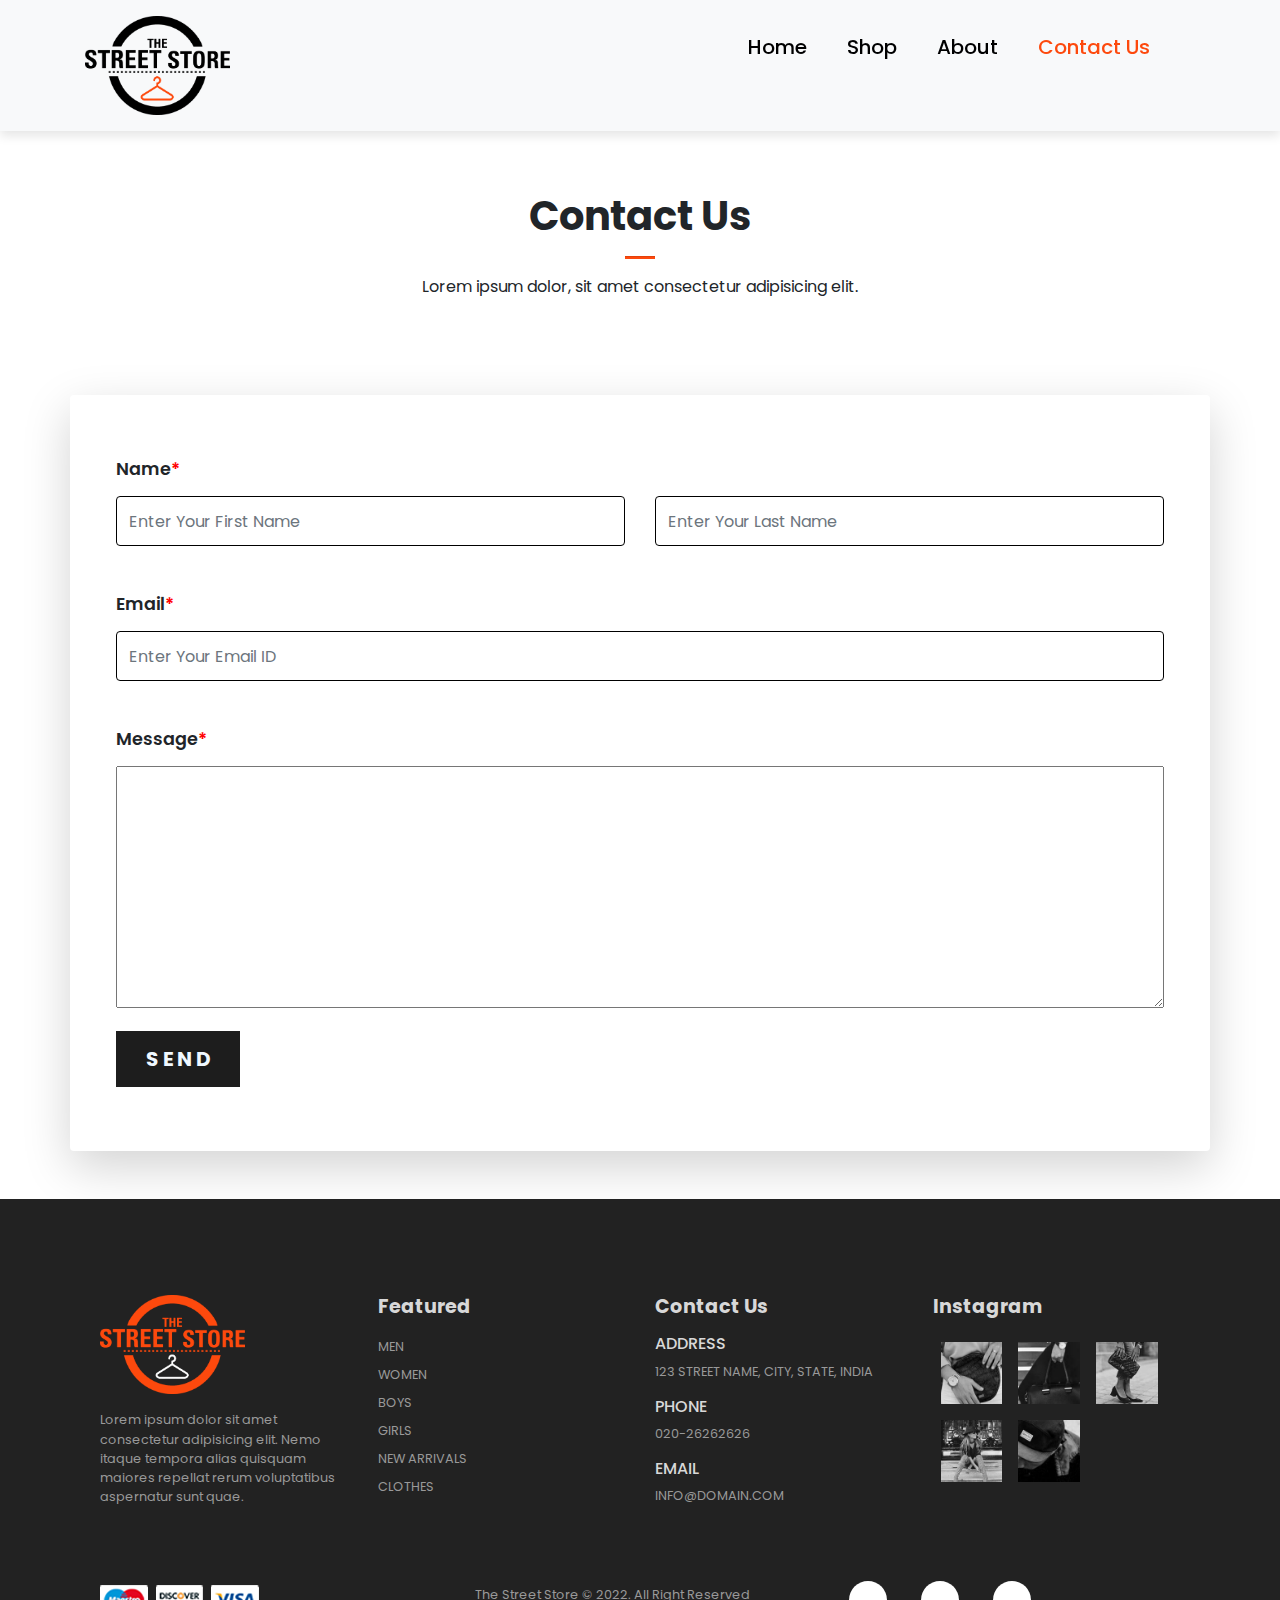
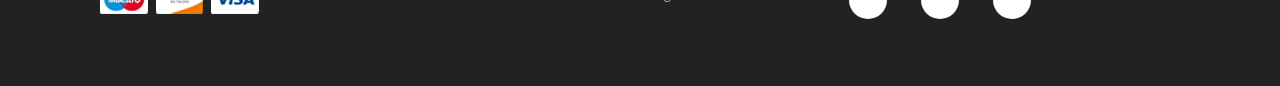
<file: Contact.html>
<!DOCTYPE html>
<html lang="en">

<head>
    <meta charset="UTF-8">
    <meta http-equiv="X-UA-Compatible" content="IE=edge">
    <meta name="viewport" content="width=device-width, initial-scale=1.0">
    <title>Project-1</title>
    <link rel="icon" type="image/x-icon" href="/img/icon.ico">
    <link rel="stylesheet" href="https://stackpath.bootstrapcdn.com/bootstrap/4.5.2/css/bootstrap.min.css"
        integrity="sha384-JcKb8q3iqJ61gNV9KGb8thSsNjpSL0n8PARn9HuZOnIxN0hoP+VmmDGMN5t9UJ0Z" crossorigin="anonymous">
    <link rel="stylesheet" href="https://cdnjs.cloudflare.com/ajax/libs/font-awesome/6.2.1/css/all.min.css"
        integrity="sha512-MV7K8+y+gLIBoVD59lQIYicR65iaqukzvf/nwasF0nqhPay5w/9lJmVM2hMDcnK1OnMGCdVK+iQrJ7lzPJQd1w=="
        crossorigin="anonymous" referrerpolicy="no-referrer" />

    <link rel="stylesheet" href="https://site-assets.fontawesome.com/releases/v6.2.1/css/all.css">

    <link rel="stylesheet" href="https://site-assets.fontawesome.com/releases/v6.2.1/css/sharp-solid.css">
    <link rel="preconnect" href="https://fonts.googleapis.com">
    <link rel="preconnect" href="https://fonts.gstatic.com" crossorigin>
    <link rel="preconnect" href="https://fonts.googleapis.com">
    <link rel="preconnect" href="https://fonts.gstatic.com" crossorigin>
    <link
        href="https://fonts.googleapis.com/css2?family=Poppins:ital,wght@0,100;0,200;0,300;0,400;0,500;0,600;0,700;0,800;0,900;1,100;1,200;1,300;1,400;1,500;1,600;1,700;1,800;1,900&family=Sofia&display=swap"
        rel="stylesheet">
    <link rel="stylesheet" href="style.css">
    <style>
        span{
            color: red;
        }
        .form-control{
            border: 1px solid black;
            height: 50px;
        }
        button{
            font-weight: 700;
            font-size: 20px;
        }
        
       
    </style>
</head>

<body>
    <nav class="navbar navbar-expand-lg navbar-light bg-light py-3 fixed-top">
        <div class="container">
            <img class="logo" src="img/logo3.png" width="145px" alt="logo">
            <button class="navbar-toggler" type="button" data-bs-toggle="collapse"
                data-bs-target="#navbarSupportedContent" aria-controls="navbarSupportedContent" aria-expanded="false"
                aria-label="Toggle navigation">
                <span class="navbar-toggler-icon" id="toggler-icon"></span>
                <!--<span id="bar"><i class="fal fa-bars"></i></span>-->
            </button>
            <div class="collapse navbar-collapse" id="navbarSupportedContent">
                <ul class="navbar-nav ml-auto">
                    <li class="nav-item">
                        <a class="nav-link" href="index.html">Home</a>
                    </li>
                    <li class="nav-item">
                        <a class="nav-link" href="Shop.html">Shop</a>
                    </li>
                    <li class="nav-item">
                        <a class="nav-link" href="About.html">About</a>
                    </li>
                    <li class="nav-item">
                        <a class="nav-link active" href="contact.html">Contact Us</a>
                    </li>
                    <div class="carticon">
                        <a href="cart.html"><i class="fal fa-bag-shopping " id="shoppingbag" ></i></a>
                    </div>
            </div>
        </div>
    </nav>
    <section class="container my-5 pt-5">
        <div class="container text-center mt-5 pt-5">
            <h1>Contact Us</h1>
            <hr class="mx-auto">
            <p>Lorem ipsum dolor, sit amet consectetur adipisicing elit.</p>
        </div>
    </section>
    <section class="conatainer my-3 pt-5">
        <div class="contact-form shadow-lg p-3 mb-5 bg-white rounded container">
        <form action="" method="post">
            
            <div class="row col-12">
                <Label for="firstname" class="container mt-5 font-weight-bold"><h4>Name<span>*</span></h4></Label>
                <div class="col-md-6 col-12">                    
                    <input type="text" class="form-control" id="fname" placeholder="Enter Your First Name" required>
                  </div>
                  <div class="col-md-6">
                    <input type="text" class="form-control" id="lastname" placeholder="Enter Your Last Name" required>
                  </div>
                
                  <Label for="email" class="container mt-5 font-weight-bold" ><h4>Email<span>*</span></h4></Label>
                  <div class="col-12">
                    <input type="email" class="form-control" id="email" placeholder="Enter Your Email ID" required>
                  </div>
                  <Label for="massage" class="container mt-5 font-weight-bold"><h4>Message<span>*</span></h4></Label>
                  <div class="col-12">
                    <textarea class="col-12" name="message" id="message" cols="132" rows="10" required></textarea>
                    <button class="buy-btn mt-3 mb-5" type="submit">S&nbsp;E&nbsp;N&nbsp;D</button>
                  </div>
            </div>
        </form>
        </div>

    </section>
    <footer class="mt-5 py-5">
        <div class="row container mx-auto pt-5">
            <div class="footer-one col-lg-3 col-md-6 col-12 ">
                <img class="pt-0" src="img/logo4.png" width="145px" alt="">
                <p class="pt-3">Lorem ipsum dolor sit amet consectetur adipisicing elit. Nemo itaque tempora alias
                    quisquam maiores
                    repellat rerum voluptatibus aspernatur sunt quae.</p>
            </div>
            <div class="footer-one col-lg-3 col-md-6 col-12 mb-3">
                <h5 class="pb-2">Featured</h5>
                <ul class="text-uppercase list-unstyled">
                    <li><a href="#">men</a></li>
                    <li><a href="#">women</a></li>
                    <li><a href="#">boys</a></li>
                    <li><a href="#">girls</a></li>
                    <li><a href="#">new arrivals</a></li>
                    <li><a href="#">clothes</a></li>
                </ul>
            </div>
            <div class="footer-one col-lg-3 col-md-6 col-12 mb-3">
                <h5 class="pb-2">Contact Us</h5>
                <div>
                    <h6 class="text-uppercase">Address</h6>
                    <p class="text-uppercase">123 Street name, city, State, india</p>
                </div>
                <div>
                    <h6 class="text-uppercase">Phone</h6>
                    <p class="text-uppercase">020-26262626</p>
                </div>
                <div>
                    <h6 class="text-uppercase">Email</h6>
                    <p class="text-uppercase">info@domain.com</p>
                </div>
            </div>
            <div class="footer-one col-lg-3 col-md-6 col-12">
                <h5 class="pb-2">Instagram</h5>
                <div class="row">
                    <img class="img-fluid w-25 h-100 m-2" src="img/insta/1.jpg" alt="">
                    <img class="img-fluid w-25 h-100 m-2" src="img/insta/2.jpg" alt="">
                    <img class="img-fluid w-25 h-100 m-2" src="img/insta/3.jpg" alt="">
                    <img class="img-fluid w-25 h-100 m-2" src="img/insta/4.jpg" alt="">
                    <img class="img-fluid w-25 h-100 m-2" src="img/insta/5.jpg" alt="">
                </div>
            </div>
        </div>
        <div class="copyright mt-5">
            <div class="row container mx-auto">
                <div class="col-lg-3 col-md-6 col-12 mb-4">
                    <img src="img/payment.png" alt="">
                </div>
                <div class="container col-lg-3 col-md-6 col-12 text-nowrap mb-2">
                    <p>The Street Store &copy; 2022. All Right Reserved</p>
                </div>
                <div class="container col-lg-3 col-md-6 col-12 pt-3 pl-4" id="footericon">
                    <a href="#"><i class="fab fa-facebook-f"></i></a>
                    <a href="#"><i class="fab fa-twitter"></i></a>
                    <a href="#"><i class="fab fa-linkedin-in"></i></a>
                </div>
            </div>
        </div>
    </footer>
    <script src="https://cdn.jsdelivr.net/npm/@popperjs/core@2.10.2/dist/umd/popper.min.js"
        integrity="sha384-7+zCNj/IqJ95wo16oMtfsKbZ9ccEh31eOz1HGyDuCQ6wgnyJNSYdrPa03rtR1zdB"
        crossorigin="anonymous"></script>
    <script src="https://cdn.jsdelivr.net/npm/bootstrap@5.1.3/dist/js/bootstrap.min.js"
        integrity="sha384-QJHtvGhmr9XOIpI6YVutG+2QOK9T+ZnN4kzFN1RtK3zEFEIsxhlmWl5/YESvpZ13"
        crossorigin="anonymous"></script>
</body>

</html>
</file>
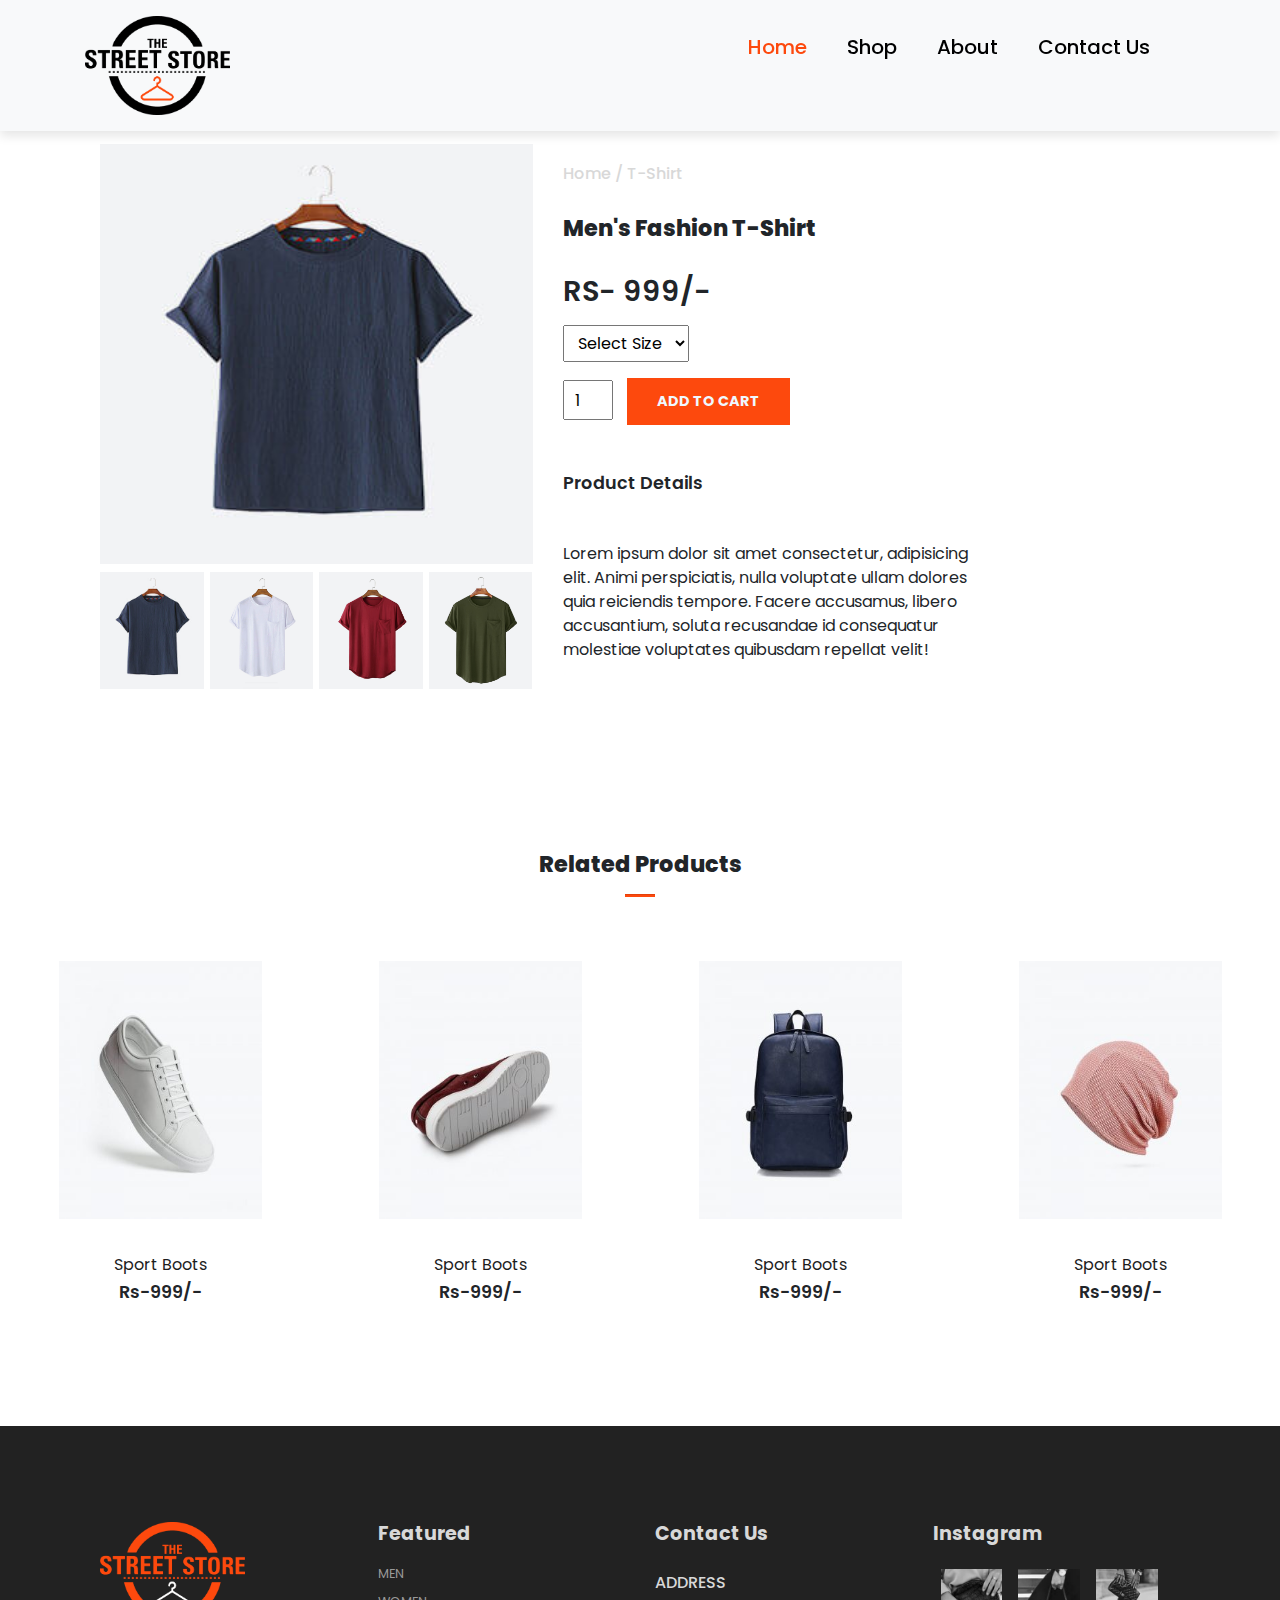
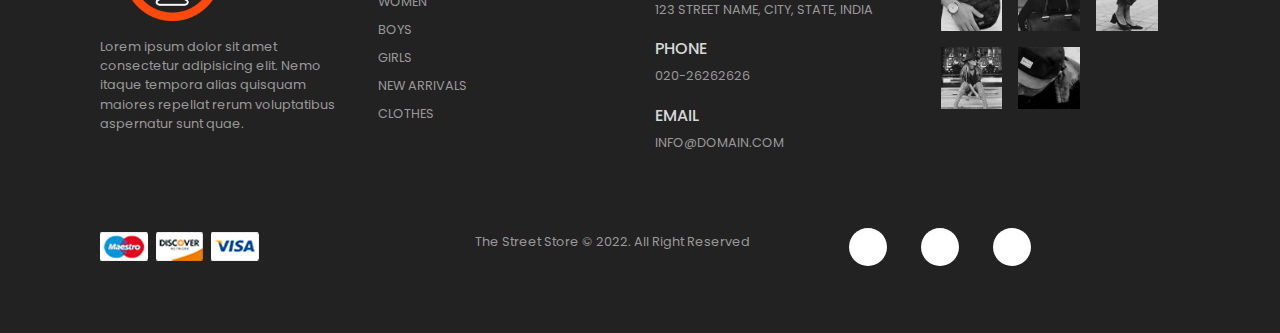
<file: product.html>
<!DOCTYPE html>
<html lang="en">

<head>
    <meta charset="UTF-8">
    <meta http-equiv="X-UA-Compatible" content="IE=edge">
    <meta name="viewport" content="width=device-width, initial-scale=1.0">
    <title>Product Details</title>
    <link rel="icon" type="image/x-icon" href="/img/icon.ico">
    <link rel="stylesheet" href="https://stackpath.bootstrapcdn.com/bootstrap/4.5.2/css/bootstrap.min.css"
        integrity="sha384-JcKb8q3iqJ61gNV9KGb8thSsNjpSL0n8PARn9HuZOnIxN0hoP+VmmDGMN5t9UJ0Z" crossorigin="anonymous">

    <link rel="stylesheet" href="https://cdnjs.cloudflare.com/ajax/libs/font-awesome/6.2.1/css/all.min.css"
        integrity="sha512-MV7K8+y+gLIBoVD59lQIYicR65iaqukzvf/nwasF0nqhPay5w/9lJmVM2hMDcnK1OnMGCdVK+iQrJ7lzPJQd1w=="
        crossorigin="anonymous" referrerpolicy="no-referrer" />

    <link rel="stylesheet" href="https://site-assets.fontawesome.com/releases/v6.2.1/css/all.css">

    <link rel="stylesheet" href="https://site-assets.fontawesome.com/releases/v6.2.1/css/sharp-solid.css">
    <link rel="preconnect" href="https://fonts.googleapis.com">
    <link rel="preconnect" href="https://fonts.gstatic.com" crossorigin>
    <link rel="preconnect" href="https://fonts.googleapis.com">
    <link rel="preconnect" href="https://fonts.gstatic.com" crossorigin>
    <link
        href="https://fonts.googleapis.com/css2?family=Poppins:ital,wght@0,100;0,200;0,300;0,400;0,500;0,600;0,700;0,800;0,900;1,100;1,200;1,300;1,400;1,500;1,600;1,700;1,800;1,900&family=Sofia&display=swap"
        rel="stylesheet">
    <link rel="stylesheet" href="style.css">
    <style>
        .small-img-group {
            display: flex;
            justify-content: space-between;
        }

        .small-img-col {
            flex-basis: 24%;
            cursor: pointer;
        }

        #main-img {
            margin-top: 20px;
        }
        .sproduct select{
            display: block;
            padding: 5px 10px;

        }
        .sproduct input{
            width: 50px;
            height: 40px;
            padding-left: 10px;
            font-size: 16px;
            margin-right: 10px;
        }
        h6{
            margin-top: 20px;
        }
        .sproduct input:focus{
            outline: none;
        }
        button{
            background: #fd490d;
            opacity: 1;
            transition: 0.3s;
        }
    </style>
</head>

<body>
    <nav class="navbar navbar-expand-lg navbar-light bg-light py-3 fixed-top">
        <div class="container">
            <img class="logo" src="img/logo3.png" width="145px" alt="logo">
            <button class="navbar-toggler" type="button" data-bs-toggle="collapse"
                data-bs-target="#navbarSupportedContent" aria-controls="navbarSupportedContent" aria-expanded="false"
                aria-label="Toggle navigation">
                <span class="navbar-toggler-icon" id="toggler-icon"></span>
                <!--<span id="bar"><i class="fal fa-bars"></i></span>-->
            </button>
            <div class="collapse navbar-collapse" id="navbarSupportedContent">
                <ul class="navbar-nav ml-auto">
                    <li class="nav-item">
                        <a class="nav-link active" href="index.html">Home</a>
                    </li>
                    <li class="nav-item">
                        <a class="nav-link" href="Shop.html">Shop</a>
                    </li>
                    <li class="nav-item">
                        <a class="nav-link" href="About.html">About</a>
                    </li>
                    <li class="nav-item">
                        <a class="nav-link" href="contact.html">Contact Us</a>
                    </li>
                    <div class="carticon">
                        <a href="cart.html"><i class="fal fa-bag-shopping " id="shoppingbag" ></i></a>
                    </div>
            </div>
        </div>
    </nav>
    <section class="container sproduct my-5 pt-5">
        <div class="row mt-5">
            <div class="col-lg-5 col-md-12 col-12">
                <img class="img-fluid pb-2 w-100" id="MainImg" src="img/shop/1.jpg" width="100%" alt="">

                <div class="small-img-group">
                    <div class="small-img-col">
                        <img src="img/shop/1.jpg" width="100%" class="small-img" alt="">
                    </div>
                    <div class="small-img-col">
                        <img src="img/shop/24.jpg" width="100%" class="small-img" alt="">
                    </div>
                    <div class="small-img-col">
                        <img src="img/shop/25.jpg" width="100%" class="small-img" alt="">
                    </div>
                    <div class="small-img-col">
                        <img src="img/shop/26.jpg" width="100%" class="small-img" alt="">
                    </div>
                </div>
            </div>
            <div class="col-lg-5 col-md-12 col-12">
                <h6>Home / T-Shirt</h6>
                <h3 class="py-4">Men's Fashion T-Shirt</h3>
                <h2>RS- 999/-</h2>
                <select class="my-3">
                    <option>Select Size</option>
                    <option>Small</option>
                    <option>Medium</option>
                    <option>Large</option>
                    <option>X Large</option>
                </select>
                <input type="number" value="1">
                <button class="buy-btn">Add To Cart</button>
                <h4 class="mt-5 mb-5">Product Details</h4>
                <Span>Lorem ipsum dolor sit amet consectetur, adipisicing elit. Animi perspiciatis, nulla voluptate
                    ullam dolores quia reiciendis tempore. Facere accusamus, libero accusantium, soluta recusandae id
                    consequatur molestiae voluptates quibusdam repellat velit!</Span>
            </div>
        </div>
    </section><section id="featured" class="my-5 pb-5">
        <div class="container text-center mt-5 py-5">
            <h3>Related Products</h3>
            <hr class="mx-auto">
            
        </div>
        <div class="row mx auto container-fluid">
            <div class="product text-center col-lg-3 col-md-4 col-12">
                <img class="img-fluid mb-3" src="img/featured/1.jpg" alt="">
                <div class="star">
                    <i class="fas fa-star"></i>
                    <i class="fas fa-star"></i>
                    <i class="fas fa-star"></i>
                    <i class="fas fa-star"></i>
                    <i class="fas fa-star"></i>
                </div>
                <h5 class="p-name">Sport Boots</h5>
                <h4 class="p-price">Rs-999/-</h4>
                <button class="buy-btn">Buy Now</button>
            </div>
            <div class="product text-center col-lg-3 col-md-4 col-12">
                <img class="img-fluid mb-3" src="img/featured/2.jpg" alt="">
                <div class="star">
                    <i class="fas fa-star"></i>
                    <i class="fas fa-star"></i>
                    <i class="fas fa-star"></i>
                    <i class="fas fa-star"></i>
                    <i class="fas fa-star"></i>
                </div>
                <h5 class="p-name">Sport Boots</h5>
                <h4 class="p-price">Rs-999/-</h4>
                <button class="buy-btn">Buy Now</button>
            </div>
            <div class="product text-center col-lg-3 col-md-4 col-12">
                <img class="img-fluid mb-3" src="img/featured/3.jpg" alt="">
                <div class="star">
                    <i class="fas fa-star"></i>
                    <i class="fas fa-star"></i>
                    <i class="fas fa-star"></i>
                    <i class="fas fa-star"></i>
                    <i class="fas fa-star"></i>
                </div>
                <h5 class="p-name">Sport Boots</h5>
                <h4 class="p-price">Rs-999/-</h4>
                <button class="buy-btn">Buy Now</button>
            </div>
            <div class="product text-center col-lg-3 col-md-4 col-12">
                <img class="img-fluid mb-3" src="img/featured/4.jpg" alt="">
                <div class="star">
                    <i class="fas fa-star"></i>
                    <i class="fas fa-star"></i>
                    <i class="fas fa-star"></i>
                    <i class="fas fa-star"></i>
                    <i class="fas fa-star"></i>
                </div>
                <h5 class="p-name">Sport Boots</h5>
                <h4 class="p-price">Rs-999/-</h4>
                <button class="buy-btn">Buy Now</button>
            </div>
        </div>
    </section>

    <footer class="mt-5 py-5">
        <div class="row container mx-auto pt-5">
            <div class="footer-one col-lg-3 col-md-6 col-12 ">
                <img class="pt-0" src="img/logo4.png" width="145px" alt="">
                <p class="pt-3">Lorem ipsum dolor sit amet consectetur adipisicing elit. Nemo itaque tempora alias quisquam maiores
                    repellat rerum voluptatibus aspernatur sunt quae.</p>
            </div>
            <div class="footer-one col-lg-3 col-md-6 col-12 mb-3">
                <h5 class="pb-2">Featured</h5>
                <ul class="text-uppercase list-unstyled">
                    <li><a href="#">men</a></li>
                    <li><a href="#">women</a></li>
                    <li><a href="#">boys</a></li>
                    <li><a href="#">girls</a></li>
                    <li><a href="#">new arrivals</a></li>
                    <li><a href="#">clothes</a></li>
                </ul>
            </div>
            <div class="footer-one col-lg-3 col-md-6 col-12 mb-3">
                <h5 class="pb-2">Contact Us</h5>
                <div>
                    <h6 class="text-uppercase">Address</h6>
                    <p class="text-uppercase">123 Street name, city, State, india</p>
                </div>
                <div>
                    <h6 class="text-uppercase">Phone</h6>
                    <p class="text-uppercase">020-26262626</p>
                </div>
                <div>
                    <h6 class="text-uppercase">Email</h6>
                    <p class="text-uppercase">info@domain.com</p>
                </div>
            </div>
            <div class="footer-one col-lg-3 col-md-6 col-12">
                <h5 class="pb-2">Instagram</h5>
                <div class="row">
                    <img class="img-fluid w-25 h-100 m-2" src="img/insta/1.jpg" alt="">
                    <img class="img-fluid w-25 h-100 m-2" src="img/insta/2.jpg" alt="">
                    <img class="img-fluid w-25 h-100 m-2" src="img/insta/3.jpg" alt="">
                    <img class="img-fluid w-25 h-100 m-2" src="img/insta/4.jpg" alt="">
                    <img class="img-fluid w-25 h-100 m-2" src="img/insta/5.jpg" alt="">
                </div>
            </div>
        </div>
        <div class="copyright mt-5">
            <div class="row container mx-auto">
                <div class="col-lg-3 col-md-6 col-12 mb-4">
                    <img src="img/payment.png" alt="">
                </div>
                <div class="container col-lg-3 col-md-6 col-12 text-nowrap mb-2">
                    <p>The Street Store &copy; 2022. All Right Reserved</p>
                </div>
                <div class="container col-lg-3 col-md-6 col-12 pt-3 pl-4" id="footericon" >
                    <a href="#"><i class="fab fa-facebook-f"></i></a>
                    <a href="#"><i class="fab fa-twitter"></i></a>
                    <a href="#"><i class="fab fa-linkedin-in"></i></a>
                </div>
            </div>
        </div>
    </footer>
    <script src="https://cdn.jsdelivr.net/npm/@popperjs/core@2.10.2/dist/umd/popper.min.js"
        integrity="sha384-7+zCNj/IqJ95wo16oMtfsKbZ9ccEh31eOz1HGyDuCQ6wgnyJNSYdrPa03rtR1zdB"
        crossorigin="anonymous"></script>
    <script src="https://cdn.jsdelivr.net/npm/bootstrap@5.1.3/dist/js/bootstrap.min.js"
        integrity="sha384-QJHtvGhmr9XOIpI6YVutG+2QOK9T+ZnN4kzFN1RtK3zEFEIsxhlmWl5/YESvpZ13"
        crossorigin="anonymous"></script>
        <script>
            var MainImg = document.getElementById('MainImg');
            var smallimg = document.getElementsByClassName('small-img');

            smallimg[0].onclick = function(){
                MainImg.src = smallimg[0].src;
            }
            smallimg[1].onclick = function(){
                MainImg.src = smallimg[1].src;
            }
            smallimg[2].onclick = function(){
                MainImg.src = smallimg[2].src;
            }
            smallimg[3].onclick = function(){
                MainImg.src = smallimg[3].src;
            }
        </script>
</body>

</html>
</file>
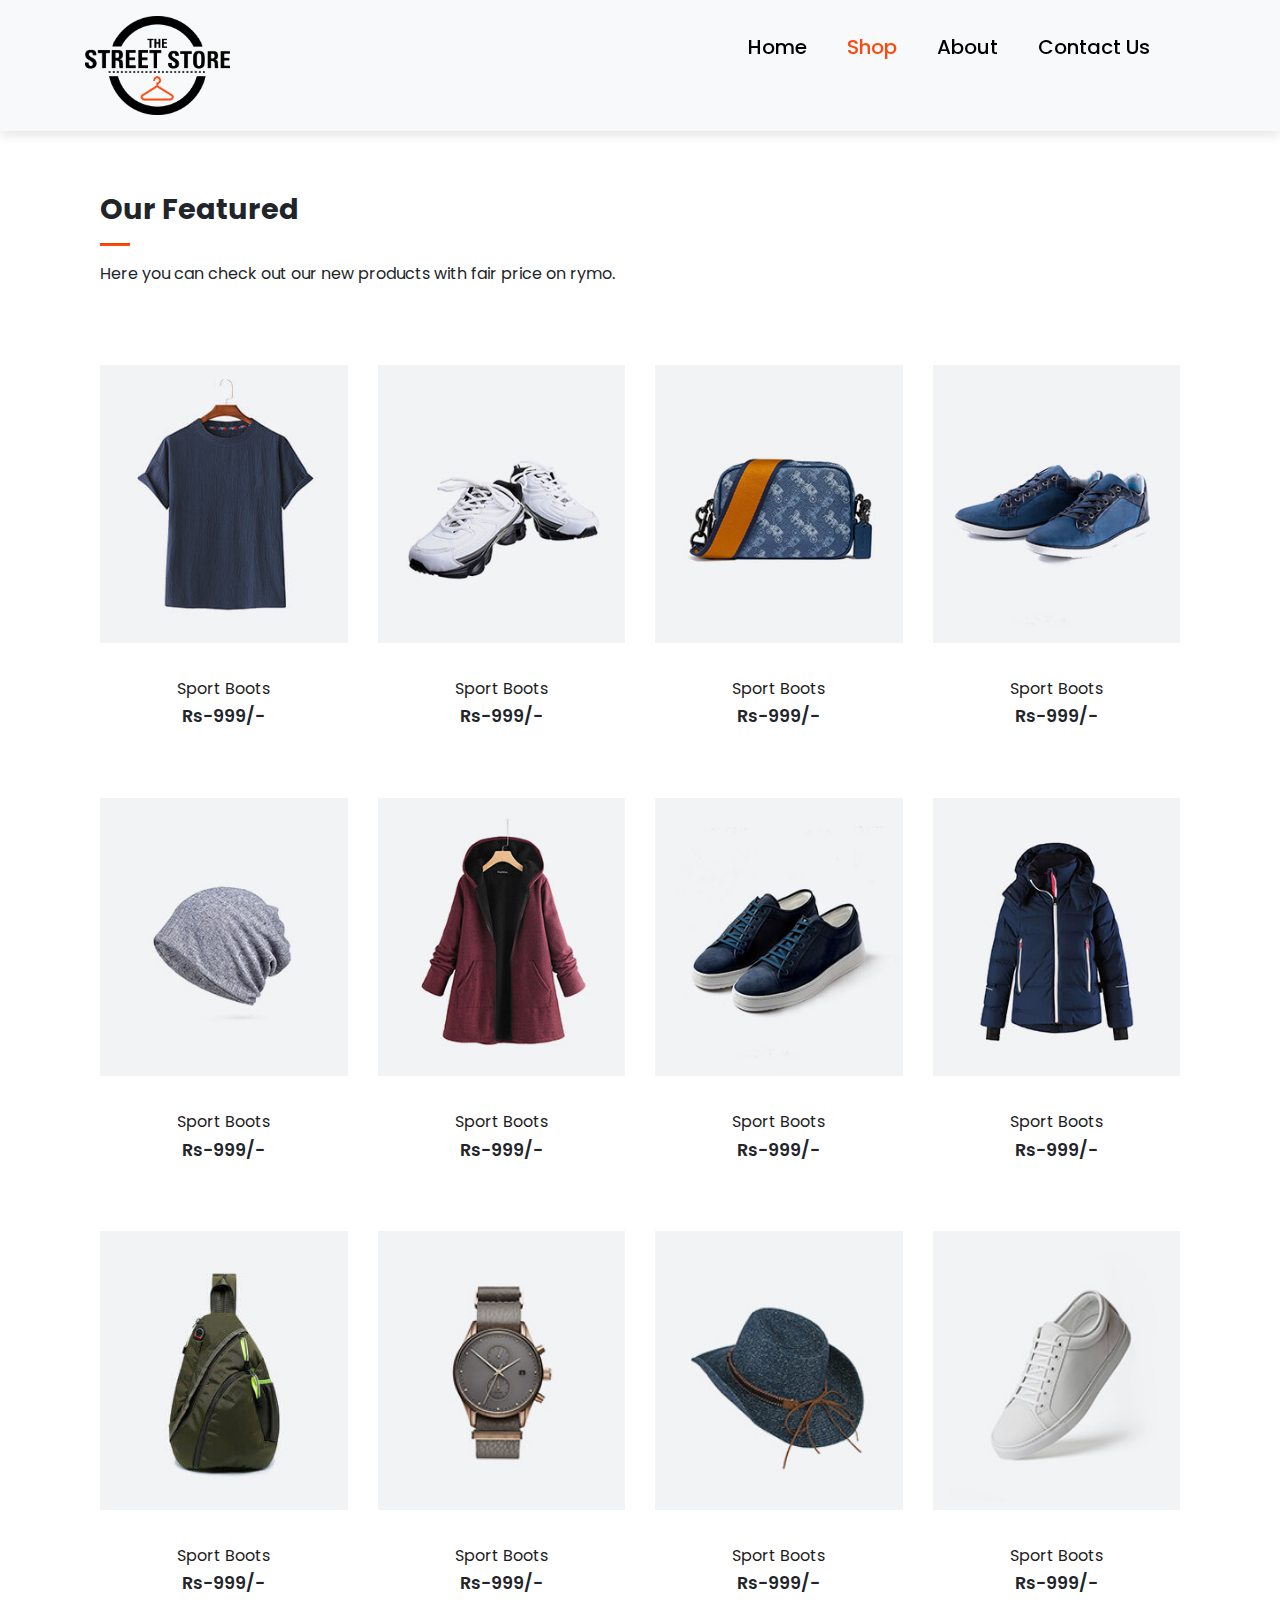
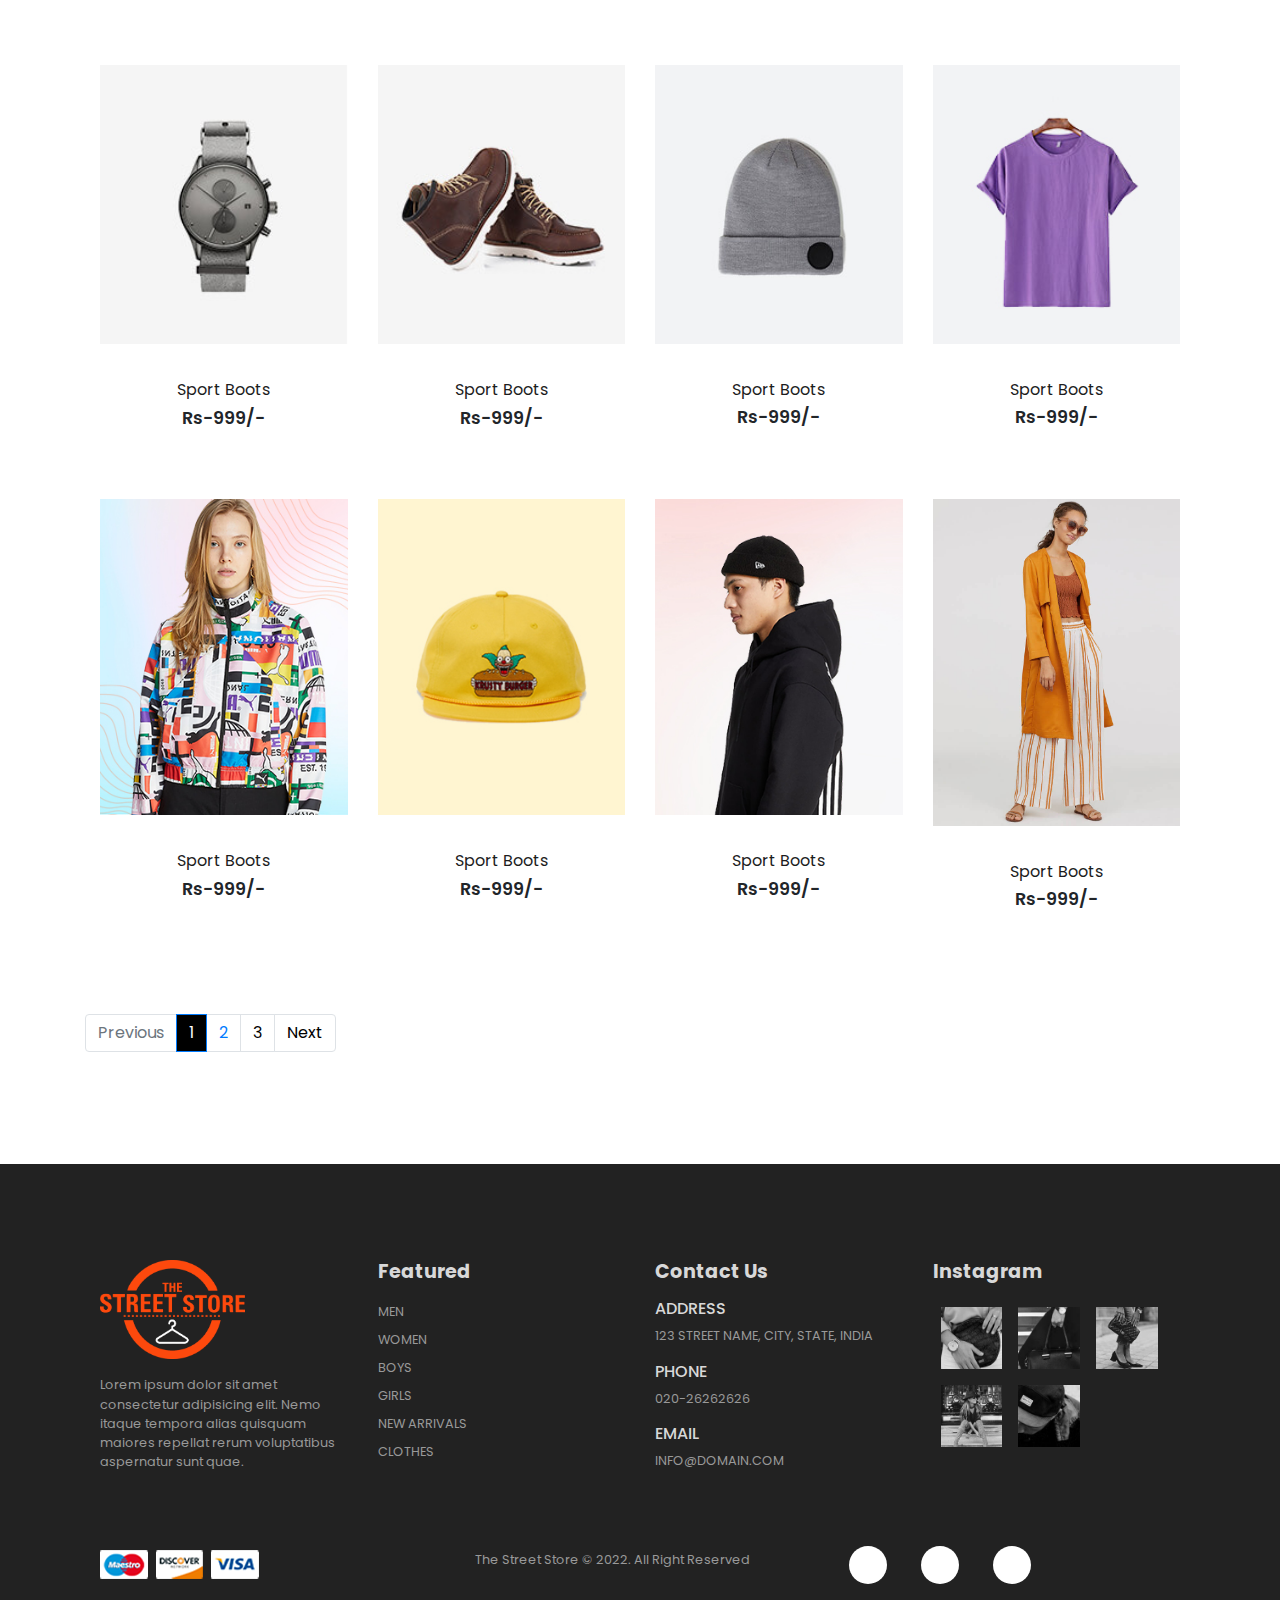
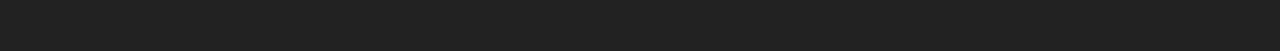
<file: Shop.html>
<!DOCTYPE html>
<html lang="en">

<head>
    <meta charset="UTF-8">
    <meta http-equiv="X-UA-Compatible" content="IE=edge">
    <meta name="viewport" content="width=device-width, initial-scale=1.0">
    <title>Shop</title>
    <link rel="icon" type="image/x-icon" href="/img/icon.ico">
    <link rel="stylesheet" href="https://stackpath.bootstrapcdn.com/bootstrap/4.5.2/css/bootstrap.min.css"
        integrity="sha384-JcKb8q3iqJ61gNV9KGb8thSsNjpSL0n8PARn9HuZOnIxN0hoP+VmmDGMN5t9UJ0Z" crossorigin="anonymous">
    <link rel="stylesheet" href="https://cdnjs.cloudflare.com/ajax/libs/font-awesome/6.2.1/css/all.min.css"
        integrity="sha512-MV7K8+y+gLIBoVD59lQIYicR65iaqukzvf/nwasF0nqhPay5w/9lJmVM2hMDcnK1OnMGCdVK+iQrJ7lzPJQd1w=="
        crossorigin="anonymous" referrerpolicy="no-referrer" />

    <link rel="stylesheet" href="https://site-assets.fontawesome.com/releases/v6.2.1/css/all.css">

    <link rel="stylesheet" href="https://site-assets.fontawesome.com/releases/v6.2.1/css/sharp-solid.css">
    <link rel="preconnect" href="https://fonts.googleapis.com">
    <link rel="preconnect" href="https://fonts.gstatic.com" crossorigin>
    <link rel="preconnect" href="https://fonts.googleapis.com">
    <link rel="preconnect" href="https://fonts.gstatic.com" crossorigin>
    <link
        href="https://fonts.googleapis.com/css2?family=Poppins:ital,wght@0,100;0,200;0,300;0,400;0,500;0,600;0,700;0,800;0,900;1,100;1,200;1,300;1,400;1,500;1,600;1,700;1,800;1,900&family=Sofia&display=swap"
        rel="stylesheet">
    <link rel="stylesheet" href="style.css">
    <style>
        .product img {
            width: 100%;
            height: auto;
            box-sizing: border-box;
            object-fit: cover;
            padding-top: 15px;
        }

        #featured>nav>ul>li.page-item.active>a {
            background-color: black;
        }

        #featured>nav>ul>li:nth-child(n):hover>a {
            background-color: #fd490d;
            color: #fff;
        }

        .pagination a {
            color: black;
        }
    </style>
</head>

<body>
    <!--Navigation-->
    <nav class="navbar navbar-expand-lg navbar-light bg-light py-3 fixed-top">
        <div class="container">
            <img class="logo" src="img/logo3.png" width="145px" alt="logo">
            <button class="navbar-toggler" type="button" data-bs-toggle="collapse"
                data-bs-target="#navbarSupportedContent" aria-controls="navbarSupportedContent" aria-expanded="false"
                aria-label="Toggle navigation">
                <span class="navbar-toggler-icon" id="toggler-icon"></span>
                <!--<span id="bar"><i class="fal fa-bars"></i></span>-->
            </button>
            <div class="collapse navbar-collapse" id="navbarSupportedContent">
                <ul class="navbar-nav ml-auto">
                    <li class="nav-item">
                        <a class="nav-link" href="index.html">Home</a>
                    </li>
                    <li class="nav-item">
                        <a class="nav-link active" href="shop.html">Shop</a>
                    </li>
                    <li class="nav-item">
                        <a class="nav-link" href="about.html">About</a>
                    </li>
                    <li class="nav-item">
                        <a class="nav-link" href="contact.html">Contact Us</a>
                    </li>
                    <div class="carticon">
                        <a href="cart.html"><i class="fal fa-bag-shopping " id="shoppingbag" ></i></a>
                    </div>

            </div>
        </div>
    </nav>
    <section id="featured" class="container my-5 py-5">
        <div class="container mt-5 py-5">
            <h2 class="font-weight-bold">Our Featured</h2>
            <hr>
            <p>Here you can check out our new products with fair price on rymo.</p>
        </div>
        <div class="row mx auto">
            <!--Inline JS is used for product page linking with product main page-->
            <div onclick="window.location.href='product.html';" class="product text-center col-lg-3 col-md-4 col-12">
                <img class="img-fluid mb-3" src="img/shop/1.jpg" alt="">
                <div class="star">
                    <i class="fas fa-star"></i>
                    <i class="fas fa-star"></i>
                    <i class="fas fa-star"></i>
                    <i class="fas fa-star"></i>
                    <i class="fas fa-star"></i>
                </div>
                <h5 class="p-name">Sport Boots</h5>
                <h4 class="p-price">Rs-999/-</h4>
                <button class="buy-btn">Buy Now</button>
            </div>
            <div class="product text-center col-lg-3 col-md-4 col-12">
                <img class="img-fluid mb-3" src="img/shop/2.jpg" alt="">
                <div class="star">
                    <i class="fas fa-star"></i>
                    <i class="fas fa-star"></i>
                    <i class="fas fa-star"></i>
                    <i class="fas fa-star"></i>
                    <i class="fas fa-star"></i>
                </div>
                <h5 class="p-name">Sport Boots</h5>
                <h4 class="p-price">Rs-999/-</h4>
                <button class="buy-btn">Buy Now</button>
            </div>
            <div class="product text-center col-lg-3 col-md-4 col-12">
                <img class="img-fluid mb-3" src="img/shop/3.jpg" alt="">
                <div class="star">
                    <i class="fas fa-star"></i>
                    <i class="fas fa-star"></i>
                    <i class="fas fa-star"></i>
                    <i class="fas fa-star"></i>
                    <i class="fas fa-star"></i>
                </div>
                <h5 class="p-name">Sport Boots</h5>
                <h4 class="p-price">Rs-999/-</h4>
                <button class="buy-btn">Buy Now</button>
            </div>
            <div class="product text-center col-lg-3 col-md-4 col-12">
                <img class="img-fluid mb-3" src="img/shop/4.jpg" alt="">
                <div class="star">
                    <i class="fas fa-star"></i>
                    <i class="fas fa-star"></i>
                    <i class="fas fa-star"></i>
                    <i class="fas fa-star"></i>
                    <i class="fas fa-star"></i>
                </div>
                <h5 class="p-name">Sport Boots</h5>
                <h4 class="p-price">Rs-999/-</h4>
                <button class="buy-btn">Buy Now</button>
            </div>
            <div class="product text-center col-lg-3 col-md-4 col-12">
                <img class="img-fluid mb-3" src="img/shop/5.jpg" alt="">
                <div class="star">
                    <i class="fas fa-star"></i>
                    <i class="fas fa-star"></i>
                    <i class="fas fa-star"></i>
                    <i class="fas fa-star"></i>
                    <i class="fas fa-star"></i>
                </div>
                <h5 class="p-name">Sport Boots</h5>
                <h4 class="p-price">Rs-999/-</h4>
                <button class="buy-btn">Buy Now</button>
            </div>
            <div class="product text-center col-lg-3 col-md-4 col-12">
                <img class="img-fluid mb-3" src="img/shop/6.jpg" alt="">
                <div class="star">
                    <i class="fas fa-star"></i>
                    <i class="fas fa-star"></i>
                    <i class="fas fa-star"></i>
                    <i class="fas fa-star"></i>
                    <i class="fas fa-star"></i>
                </div>
                <h5 class="p-name">Sport Boots</h5>
                <h4 class="p-price">Rs-999/-</h4>
                <button class="buy-btn">Buy Now</button>
            </div>
            <div class="product text-center col-lg-3 col-md-4 col-12">
                <img class="img-fluid mb-3" src="img/shop/7.jpg" alt="">
                <div class="star">
                    <i class="fas fa-star"></i>
                    <i class="fas fa-star"></i>
                    <i class="fas fa-star"></i>
                    <i class="fas fa-star"></i>
                    <i class="fas fa-star"></i>
                </div>
                <h5 class="p-name">Sport Boots</h5>
                <h4 class="p-price">Rs-999/-</h4>
                <button class="buy-btn">Buy Now</button>
            </div>
            <div class="product text-center col-lg-3 col-md-4 col-12">
                <img class="img-fluid mb-3" src="img/shop/8.jpg" alt="">
                <div class="star">
                    <i class="fas fa-star"></i>
                    <i class="fas fa-star"></i>
                    <i class="fas fa-star"></i>
                    <i class="fas fa-star"></i>
                    <i class="fas fa-star"></i>
                </div>
                <h5 class="p-name">Sport Boots</h5>
                <h4 class="p-price">Rs-999/-</h4>
                <button class="buy-btn">Buy Now</button>
            </div>
            <div class="product text-center col-lg-3 col-md-4 col-12">
                <img class="img-fluid mb-3" src="img/shop/9.jpg" alt="">
                <div class="star">
                    <i class="fas fa-star"></i>
                    <i class="fas fa-star"></i>
                    <i class="fas fa-star"></i>
                    <i class="fas fa-star"></i>
                    <i class="fas fa-star"></i>
                </div>
                <h5 class="p-name">Sport Boots</h5>
                <h4 class="p-price">Rs-999/-</h4>
                <button class="buy-btn">Buy Now</button>
            </div>
            <div class="product text-center col-lg-3 col-md-4 col-12">
                <img class="img-fluid mb-3" src="img/shop/10.jpg" alt="">
                <div class="star">
                    <i class="fas fa-star"></i>
                    <i class="fas fa-star"></i>
                    <i class="fas fa-star"></i>
                    <i class="fas fa-star"></i>
                    <i class="fas fa-star"></i>
                </div>
                <h5 class="p-name">Sport Boots</h5>
                <h4 class="p-price">Rs-999/-</h4>
                <button class="buy-btn">Buy Now</button>
            </div>
            <div class="product text-center col-lg-3 col-md-4 col-12">
                <img class="img-fluid mb-3" src="img/shop/11.jpg" alt="">
                <div class="star">
                    <i class="fas fa-star"></i>
                    <i class="fas fa-star"></i>
                    <i class="fas fa-star"></i>
                    <i class="fas fa-star"></i>
                    <i class="fas fa-star"></i>
                </div>
                <h5 class="p-name">Sport Boots</h5>
                <h4 class="p-price">Rs-999/-</h4>
                <button class="buy-btn">Buy Now</button>
            </div>
            <div class="product text-center col-lg-3 col-md-4 col-12">
                <img class="img-fluid mb-3" src="img/shop/12.jpg" alt="">
                <div class="star">
                    <i class="fas fa-star"></i>
                    <i class="fas fa-star"></i>
                    <i class="fas fa-star"></i>
                    <i class="fas fa-star"></i>
                    <i class="fas fa-star"></i>
                </div>
                <h5 class="p-name">Sport Boots</h5>
                <h4 class="p-price">Rs-999/-</h4>
                <button class="buy-btn">Buy Now</button>
            </div>
            <div class="product text-center col-lg-3 col-md-4 col-12">
                <img class="img-fluid mb-3" src="img/shop/13.jpg" alt="">
                <div class="star">
                    <i class="fas fa-star"></i>
                    <i class="fas fa-star"></i>
                    <i class="fas fa-star"></i>
                    <i class="fas fa-star"></i>
                    <i class="fas fa-star"></i>
                </div>
                <h5 class="p-name">Sport Boots</h5>
                <h4 class="p-price">Rs-999/-</h4>
                <button class="buy-btn">Buy Now</button>
            </div>
            <div class="product text-center col-lg-3 col-md-4 col-12">
                <img class="img-fluid mb-3" src="img/shop/14.jpg" alt="">
                <div class="star">
                    <i class="fas fa-star"></i>
                    <i class="fas fa-star"></i>
                    <i class="fas fa-star"></i>
                    <i class="fas fa-star"></i>
                    <i class="fas fa-star"></i>
                </div>
                <h5 class="p-name">Sport Boots</h5>
                <h4 class="p-price">Rs-999/-</h4>
                <button class="buy-btn">Buy Now</button>
            </div>
            <div class="product text-center col-lg-3 col-md-4 col-12">
                <img class="img-fluid mb-3" src="img/shop/15.jpg" alt="">
                <div class="star">
                    <i class="fas fa-star"></i>
                    <i class="fas fa-star"></i>
                    <i class="fas fa-star"></i>
                    <i class="fas fa-star"></i>
                    <i class="fas fa-star"></i>
                </div>
                <h5 class="p-name">Sport Boots</h5>
                <h4 class="p-price">Rs-999/-</h4>
                <button class="buy-btn">Buy Now</button>
            </div>
            <div class="product text-center col-lg-3 col-md-4 col-12">
                <img class="img-fluid mb-3" src="img/shop/16.jpg" alt="">
                <div class="star">
                    <i class="fas fa-star"></i>
                    <i class="fas fa-star"></i>
                    <i class="fas fa-star"></i>
                    <i class="fas fa-star"></i>
                    <i class="fas fa-star"></i>
                </div>
                <h5 class="p-name">Sport Boots</h5>
                <h4 class="p-price">Rs-999/-</h4>
                <button class="buy-btn">Buy Now</button>
            </div>
            <div class="product text-center col-lg-3 col-md-4 col-12">
                <img class="img-fluid mb-3" src="img/shop/17.jpg" alt="">
                <div class="star">
                    <i class="fas fa-star"></i>
                    <i class="fas fa-star"></i>
                    <i class="fas fa-star"></i>
                    <i class="fas fa-star"></i>
                    <i class="fas fa-star"></i>
                </div>
                <h5 class="p-name">Sport Boots</h5>
                <h4 class="p-price">Rs-999/-</h4>
                <button class="buy-btn">Buy Now</button>
            </div>
            <div class="product text-center col-lg-3 col-md-4 col-12">
                <img class="img-fluid mb-3" src="img/shop/18.jpg" alt="">
                <div class="star">
                    <i class="fas fa-star"></i>
                    <i class="fas fa-star"></i>
                    <i class="fas fa-star"></i>
                    <i class="fas fa-star"></i>
                    <i class="fas fa-star"></i>
                </div>
                <h5 class="p-name">Sport Boots</h5>
                <h4 class="p-price">Rs-999/-</h4>
                <button class="buy-btn">Buy Now</button>
            </div>
            <div class="product text-center col-lg-3 col-md-4 col-12">
                <img class="img-fluid mb-3" src="img/shop/19.jpg" alt="">
                <div class="star">
                    <i class="fas fa-star"></i>
                    <i class="fas fa-star"></i>
                    <i class="fas fa-star"></i>
                    <i class="fas fa-star"></i>
                    <i class="fas fa-star"></i>
                </div>
                <h5 class="p-name">Sport Boots</h5>
                <h4 class="p-price">Rs-999/-</h4>
                <button class="buy-btn">Buy Now</button>
            </div>
            <div class="product text-center col-lg-3 col-md-4 col-12">
                <img class="img-fluid mb-3" src="img/shop/20.jpg" alt="">
                <div class="star">
                    <i class="fas fa-star"></i>
                    <i class="fas fa-star"></i>
                    <i class="fas fa-star"></i>
                    <i class="fas fa-star"></i>
                    <i class="fas fa-star"></i>
                </div>
                <h5 class="p-name">Sport Boots</h5>
                <h4 class="p-price">Rs-999/-</h4>
                <button class="buy-btn">Buy Now</button>
            </div>
        </div>
        <nav class="" aria-label="...">
            <ul class="pagination mt-5">
                <li class="page-item disabled">
                    <span class="page-link">Previous</span>
                </li>
                <li class="page-item active"><a class="page-link" href="#">1</a></li>
                <li class="page-item " aria-current="page">
                    <span class="page-link">2</span>
                </li>
                <li class="page-item"><a class="page-link" href="#">3</a></li>
                <li class="page-item">
                    <a class="page-link" href="#">Next</a>
                </li>
            </ul>
        </nav>
    </section>

    <footer class="mt-5 py-5">
        <div class="row container mx-auto pt-5">
            <div class="footer-one col-lg-3 col-md-6 col-12 ">
                <img class="pt-0" src="img/logo4.png" width="145px" alt="">
                <p class="pt-3">Lorem ipsum dolor sit amet consectetur adipisicing elit. Nemo itaque tempora alias
                    quisquam maiores
                    repellat rerum voluptatibus aspernatur sunt quae.</p>
            </div>
            <div class="footer-one col-lg-3 col-md-6 col-12 mb-3">
                <h5 class="pb-2">Featured</h5>
                <ul class="text-uppercase list-unstyled">
                    <li><a href="#">men</a></li>
                    <li><a href="#">women</a></li>
                    <li><a href="#">boys</a></li>
                    <li><a href="#">girls</a></li>
                    <li><a href="#">new arrivals</a></li>
                    <li><a href="#">clothes</a></li>
                </ul>
            </div>
            <div class="footer-one col-lg-3 col-md-6 col-12 mb-3">
                <h5 class="pb-2">Contact Us</h5>
                <div>
                    <h6 class="text-uppercase">Address</h6>
                    <p class="text-uppercase">123 Street name, city, State, india</p>
                </div>
                <div>
                    <h6 class="text-uppercase">Phone</h6>
                    <p class="text-uppercase">020-26262626</p>
                </div>
                <div>
                    <h6 class="text-uppercase">Email</h6>
                    <p class="text-uppercase">info@domain.com</p>
                </div>
            </div>
            <div class="footer-one col-lg-3 col-md-6 col-12">
                <h5 class="pb-2">Instagram</h5>
                <div class="row">
                    <img class="img-fluid w-25 h-100 m-2" src="img/insta/1.jpg" alt="">
                    <img class="img-fluid w-25 h-100 m-2" src="img/insta/2.jpg" alt="">
                    <img class="img-fluid w-25 h-100 m-2" src="img/insta/3.jpg" alt="">
                    <img class="img-fluid w-25 h-100 m-2" src="img/insta/4.jpg" alt="">
                    <img class="img-fluid w-25 h-100 m-2" src="img/insta/5.jpg" alt="">
                </div>
            </div>
        </div>
        <div class="copyright mt-5">
            <div class="row container mx-auto">
                <div class="col-lg-3 col-md-6 col-12 mb-4">
                    <img src="img/payment.png" alt="">
                </div>
                <div class="container col-lg-3 col-md-6 col-12 text-nowrap mb-2">
                    <p>The Street Store &copy; 2022. All Right Reserved</p>
                </div>
                <div class="container col-lg-3 col-md-6 col-12 pt-3 pl-4" id="footericon">
                    <a href="#"><i class="fab fa-facebook-f"></i></a>
                    <a href="#"><i class="fab fa-twitter"></i></a>
                    <a href="#"><i class="fab fa-linkedin-in"></i></a>
                </div>
            </div>
        </div>
    </footer>

    <script src="https://cdn.jsdelivr.net/npm/@popperjs/core@2.10.2/dist/umd/popper.min.js"
        integrity="sha384-7+zCNj/IqJ95wo16oMtfsKbZ9ccEh31eOz1HGyDuCQ6wgnyJNSYdrPa03rtR1zdB"
        crossorigin="anonymous"></script>
    <script src="https://cdn.jsdelivr.net/npm/bootstrap@5.1.3/dist/js/bootstrap.min.js"
        integrity="sha384-QJHtvGhmr9XOIpI6YVutG+2QOK9T+ZnN4kzFN1RtK3zEFEIsxhlmWl5/YESvpZ13"
        crossorigin="anonymous"></script>
</body>

</html>
</file>
<file: style.css>
*{
    margin: 0px;
    padding: 0px;
    box-sizing: border-box;
}
body{
    font-family: 'poppins',sans-serif;
}
h1{
    font-size: 2.5rem;
    font-weight: 700;
}
h2{
    font-size: 1.8rem;
    font-weight: 600;
}
h3{
    font-size: 1.4rem;
    font-weight: 800;
}
h4{
    font-size: 1.1rem;
    font-weight: 600;
}
h5{
    font-size: 1rem;
    font-weight: 400;
    color: #1d1d1d;
}
h6{
    color: #d8d8d8;
}
.navbar{
    font-size: 20px;
    top: 0;
    left: 0;
    box-shadow: 0 5px 10px rgba(0, 0, 0, 0.1);
    font-weight: 500;
}
.navbar-light .navbar-nav .nav-link{
    padding: 0 20px;
    color: black;
    transition: 0.3s ease;
}
.navbar-light .navbar-nav .nav-link:hover,

.navbar-light .navbar-nav .nav-link.active,
.navbar i.active{
    color: #fd490d;
}
.navbar i{
    font-size: 45px;
    margin-top: -12px;
    margin-left: 25px;
    cursor: pointer;
    font-weight: 500;
}
a{
    color: #000;
}
li #search{
    padding: 3px 0px 0px 20px;
}
li #shoppingbag{
    padding: 3px 0px 0px 30px;
    
}

li #search:hover
{
    color: #fd490d;
}
.navbar i:hover{
    color: #fd490d;
    font-weight: 800;
}
.navbar-toggler-icon{
    font-size: 1.0rem;
    padding: 7px;
    cursor: pointer;
    font-weight: 400;
    transition: 0.3s ease;
    color: black;
}
#toggler-icon:hover{
    color: #fff;
}
@media only screen and (max-width:991px){
    body>nav>div>button:hover,
    body>nav>div>button:focus{
        background-color: #fd490d;
    }
    #navbarSupportedContent > ul{
        margin: 1rem;
        
        justify-content: flex-end;
        align-items: flex-end;
        text-align: right;
    }
    #navbarSupportedContent > ul > li:nth-child(n) > a{
        padding: 10px 0px;
    }
}

#home{
    background-image: url("img/back-3.jpg");
    width: 100%;
    height: 100vh;
    background-size: cover;
    background-position: top 60px center;
    display: flex;
    flex-direction: column;
    justify-content: center;
    align-items: flex-start;
}
#home span{
    color: #fd490d;
    font-weight: 700;
}
button{
    font-size: 0.9rem;
    font-weight: 700;
    outline: none;
    border: none;
    background-color: #1d1d1d;
    color: aliceblue;
    padding: 13px 30px;
    cursor: pointer;
    text-transform: uppercase;
    transition: 0.3s ease;
}
#shopbtn:hover{
    background-color: #3a3833;
}
.row {
    display: -ms-flexbox;
    display: flex;
    -ms-flex-wrap: wrap;
    flex-wrap: wrap;
    margin-right: 0px;
    margin-left: 0px;
}
.container-fluid{
    padding-left: 0px;
    padding-right: 0px;
}
.row .col img{
    width: 100%;
    height: 100%;
    background-position: center center;
    background-size: cover;
    position: relative;
}
.row .col .details{
    position: absolute;
    width: 100%;
    height: 100%;
    top: 0;
    left: 0;
    transition: 0.3s ease;
}
.row .col:hover .details{
    cursor: pointer;
    background-color: rgba(245, 178, 178, 0.7);
}
.row .col .details button{
    display: inline-block;
    font-size: 14px;
    font-weight: 500;
    color: #2a2a2a;
    background: none;
    text-transform: uppercase;
    border-bottom: 1px solid #2a2a2a;
    padding: 2.5px;
    transform: translateY(70px);
    transition: 0.3s ease;
}
.row .col .details button:hover{
    color: #fff;
    border-bottom: 1px solid #fff;
}
.row .col:nth-child(1) .details{
    display: flex;
    justify-content: center;
    flex-direction: column;
    align-items: flex-start;
    text-align: start;
}

.row .col:nth-child(2) .details{
    display: flex;
    justify-content: center;
    flex-direction: column;
    align-items: center;
    text-align: center;
}
.row .col:nth-child(3) .details{
    display: flex;
    justify-content: center;
    flex-direction: column;
    align-items: flex-end;
    text-align: end;
}
/*---------Products---------*/
.product{
    cursor: pointer;
}
.product img{
    transition: 0.3s all;   
}
.product:hover img{
    opacity: 0.7;   
}
.product .buy-btn{
    background: #fd490d;
    transform: translateY(20px);
    opacity: 0;
    transition: 0.3s all;
}
.product:hover .buy-btn{
    transform: translateY(0px);
    opacity: 1;
}
hr{
    width: 30px;
    height: 2px;
    background-color: #fd490d;
}
.star i{
    font-size: 0.8rem;
    color: goldenrod;
}
.star{
    padding: 10px 0px;
}
#banner{
    background-image: url("img/banner/parallax.jpg");
    width: 100%;
    height: 60vh;
    background-size: cover;
    background-position: top 70px center;
    background-repeat: no-repeat;
    background-attachment: fixed;
    display: flex;
    flex-direction: column;
    justify-content: center;
    align-items: flex-start;
}
#banner h4{
    color:#d8d8d8;
}
#banner h1{
    color: #fff;
}
#banner button{
    background-color: #fd490d;
}
.img-fluid{
    width: 70%;
    height: 70%;
}
footer{
    background-color: #222222;
}
footer h5{
    color: #d8d8d8;
    font-weight: 700;
    font-size: 1.2rem;
}
footer li{
    padding-bottom: 4px;
}
footer li a{
    font-size: 0.8rem;
    color: #999;
}
footer li a{
    font-size: 0.8rem;
    color: #999;
}
footer li a:hover{
    font-size: 0.8rem;
    color:#d8d8d8;
}
footer p{
    color: #999;
    font-size: 0.8rem;
}
footer .copyright a{
    color: #000;
    width: 38px;
    height: 38px;
    background-color: #fff;
    display: inline-block;
    text-align: center;
    line-height: 38px;
    border-radius: 50%;
    transition: 0.3s ease;
    margin: 0 5px;
}
footer .copyright a:hover{
    color: #fff;
    background-color: #fd490d;
    
}
#footericon {
    padding: 10px;
    margin-top: -20px;
    margin-left: -15px;
}
#footericon a{
    margin-right: 25px;
}

/*Cart page*/

#cart-container{
    overflow-x: auto;
}
#cart-container table{
    border-collapse: collapse;
    width: 100%;
    table-layout: fixed;
    white-space: nowrap;
}
#cart-container table thead{
    font-weight: 700;
}
#cart-container table thead td{
    background: #fd490d;
    color: #fff;
    border: none;
    padding: 6px 0px;
}
#cart-container table td{
    border: 1px solid #b6b3b3;
    text-align: center;
}
#cart-container table td:nth-child(1){
width: 100px;
}
#cart-container table td:nth-child(2),
#cart-container table td:nth-child(3){
width: 200px;
}
#cart-container table td:nth-child(4),
#cart-container table td:nth-child(5),
#cart-container table td:nth-child(5){
width: 170px;
}
#cart-container table tbody img{
width: 100px;
height: 80px;
object-fit: cover;
}
#cart-container table i{
color: #8d8d8d;
}
#cart-bottom .coupon>div,
#cart-bottom .total>div{
    border: 1px solid #b6b3b3;
}
#cart-bottom .coupon h5,
#cart-bottom .total h5{
    background: #fd490d;
    color: #fff;
    border: none;
    padding: 6px 12px;
    font-weight: 700;
}
#cart-bottom .coupon p,
#cart-bottom .coupon input{
    padding: 0 12px;
}
#cart-bottom .coupon input{
    height: 44px;
    margin: 0 0 20px 12px;
}
#cart-bottom .total  div>div{
    padding: 0px 12px;
}
#cart-bottom .total h6{
    color: #2a2a2a;
}
.second-hr{
    background: #b8b7b3;
    width: 100%;
    height: 1px;
}
#cart-bottom .total  div>button{
    margin: 0 12px 20px 0;
    display: flex;
    justify-content: flex-end;
}
</file>
